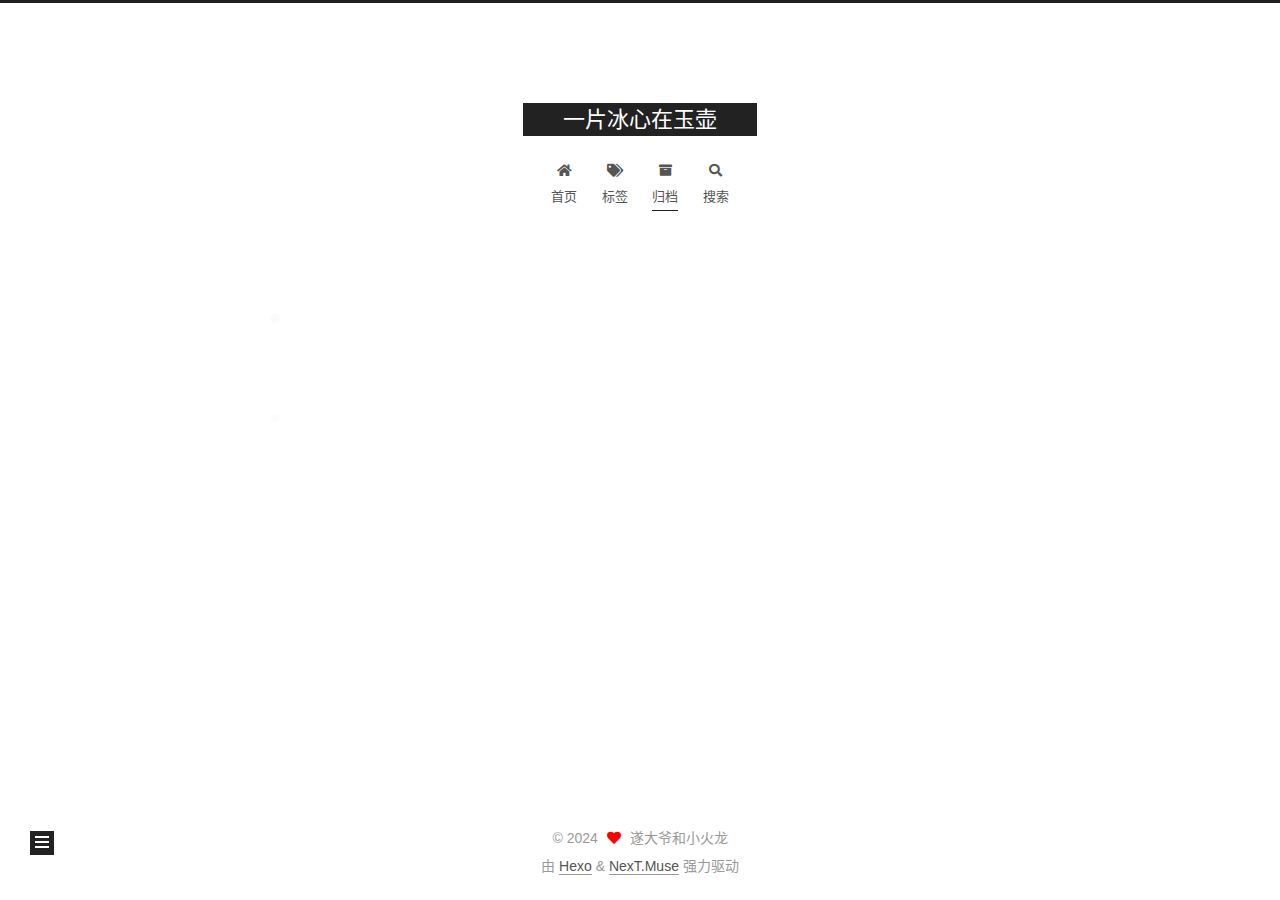
<file: archives/index.html>
<!DOCTYPE html>
<html lang="zh-CN">
<head>
  <meta charset="UTF-8">
<meta name="viewport" content="width=device-width, initial-scale=1, maximum-scale=2">
<meta name="theme-color" content="#222">
<meta name="generator" content="Hexo 7.1.1">
  <link rel="apple-touch-icon" sizes="180x180" href="/images/apple-touch-icon-next.png">
  <link rel="icon" type="image/png" sizes="32x32" href="/images/favicon-32x32-next.png">
  <link rel="icon" type="image/png" sizes="16x16" href="/images/favicon-16x16-next.png">
  <link rel="mask-icon" href="/images/logo.svg" color="#222">

<link rel="stylesheet" href="/css/main.css">


<link rel="stylesheet" href="/lib/font-awesome/css/all.min.css">

<script id="hexo-configurations">
    var NexT = window.NexT || {};
    var CONFIG = {"hostname":"example.com","root":"/","scheme":"Muse","version":"7.8.0","exturl":false,"sidebar":{"position":"left","display":"post","padding":18,"offset":12,"onmobile":false},"copycode":{"enable":false,"show_result":false,"style":null},"back2top":{"enable":true,"sidebar":false,"scrollpercent":false},"bookmark":{"enable":false,"color":"#222","save":"auto"},"fancybox":false,"mediumzoom":false,"lazyload":false,"pangu":false,"comments":{"style":"tabs","active":null,"storage":true,"lazyload":false,"nav":null},"algolia":{"hits":{"per_page":10},"labels":{"input_placeholder":"Search for Posts","hits_empty":"We didn't find any results for the search: ${query}","hits_stats":"${hits} results found in ${time} ms"}},"localsearch":{"enable":true,"trigger":"auto","top_n_per_article":1,"unescape":false,"preload":false},"motion":{"enable":true,"async":false,"transition":{"post_block":"fadeIn","post_header":"slideDownIn","post_body":"slideDownIn","coll_header":"slideLeftIn","sidebar":"slideUpIn"}},"path":"search.xml"};
  </script>

  <meta property="og:type" content="website">
<meta property="og:title" content="一片冰心在玉壶">
<meta property="og:url" content="http://example.com/archives/index.html">
<meta property="og:site_name" content="一片冰心在玉壶">
<meta property="og:locale" content="zh_CN">
<meta property="article:author" content="遂大爷和小火龙">
<meta name="twitter:card" content="summary">

<link rel="canonical" href="http://example.com/archives/">


<script id="page-configurations">
  // https://hexo.io/docs/variables.html
  CONFIG.page = {
    sidebar: "",
    isHome : false,
    isPost : false,
    lang   : 'zh-CN'
  };
</script>

  <title>归档 | 一片冰心在玉壶</title>
  






  <noscript>
  <style>
  .use-motion .brand,
  .use-motion .menu-item,
  .sidebar-inner,
  .use-motion .post-block,
  .use-motion .pagination,
  .use-motion .comments,
  .use-motion .post-header,
  .use-motion .post-body,
  .use-motion .collection-header { opacity: initial; }

  .use-motion .site-title,
  .use-motion .site-subtitle {
    opacity: initial;
    top: initial;
  }

  .use-motion .logo-line-before i { left: initial; }
  .use-motion .logo-line-after i { right: initial; }
  </style>
</noscript>

</head>

<body itemscope itemtype="http://schema.org/WebPage">
  <div class="container use-motion">
    <div class="headband"></div>

    <header class="header" itemscope itemtype="http://schema.org/WPHeader">
      <div class="header-inner"><div class="site-brand-container">
  <div class="site-nav-toggle">
    <div class="toggle" aria-label="切换导航栏">
      <span class="toggle-line toggle-line-first"></span>
      <span class="toggle-line toggle-line-middle"></span>
      <span class="toggle-line toggle-line-last"></span>
    </div>
  </div>

  <div class="site-meta">

    <a href="/" class="brand" rel="start">
      <span class="logo-line-before"><i></i></span>
      <h1 class="site-title">一片冰心在玉壶</h1>
      <span class="logo-line-after"><i></i></span>
    </a>
  </div>

  <div class="site-nav-right">
    <div class="toggle popup-trigger">
        <i class="fa fa-search fa-fw fa-lg"></i>
    </div>
  </div>
</div>




<nav class="site-nav">
  <ul id="menu" class="main-menu menu">
        <li class="menu-item menu-item-home">

    <a href="/" rel="section"><i class="fa fa-home fa-fw"></i>首页</a>

  </li>
        <li class="menu-item menu-item-tags">

    <a href="/tags/" rel="section"><i class="fa fa-tags fa-fw"></i>标签</a>

  </li>
        <li class="menu-item menu-item-archives">

    <a href="/archives/" rel="section"><i class="fa fa-archive fa-fw"></i>归档</a>

  </li>
      <li class="menu-item menu-item-search">
        <a role="button" class="popup-trigger"><i class="fa fa-search fa-fw"></i>搜索
        </a>
      </li>
  </ul>
</nav>



  <div class="search-pop-overlay">
    <div class="popup search-popup">
        <div class="search-header">
  <span class="search-icon">
    <i class="fa fa-search"></i>
  </span>
  <div class="search-input-container">
    <input autocomplete="off" autocapitalize="off"
           placeholder="搜索..." spellcheck="false"
           type="search" class="search-input">
  </div>
  <span class="popup-btn-close">
    <i class="fa fa-times-circle"></i>
  </span>
</div>
<div id="search-result">
  <div id="no-result">
    <i class="fa fa-spinner fa-pulse fa-5x fa-fw"></i>
  </div>
</div>

    </div>
  </div>

</div>
    </header>

    
  <div class="back-to-top">
    <i class="fa fa-arrow-up"></i>
    <span>0%</span>
  </div>


    <main class="main">
      <div class="main-inner">
        <div class="content-wrap">
          

          <div class="content archive">
            

  
  
  
  <div class="post-block">
    <div class="posts-collapse">
      <div class="collection-title">
        <span class="collection-header">嗯..! 目前共计 2 篇日志。 继续努力。</span>
      </div>

      
    <div class="collection-year">
      <span class="collection-header">2024</span>
    </div>

  <article itemscope itemtype="http://schema.org/Article">
    <header class="post-header">

      <div class="post-meta">
        <time itemprop="dateCreated"
              datetime="2024-03-20T03:21:27+08:00"
              content="2024-03-20">
          03-20
        </time>
      </div>

      <div class="post-title">
          <a class="post-title-link" href="/2024/03/20/2024-3-20/" itemprop="url">
            <span itemprop="name">第一篇博客</span>
          </a>
      </div>

    </header>
  </article>

  <article itemscope itemtype="http://schema.org/Article">
    <header class="post-header">

      <div class="post-meta">
        <time itemprop="dateCreated"
              datetime="2024-03-20T01:47:12+08:00"
              content="2024-03-20">
          03-20
        </time>
      </div>

      <div class="post-title">
          <a class="post-title-link" href="/2024/03/20/hello-world/" itemprop="url">
            <span itemprop="name">Hello World</span>
          </a>
      </div>

    </header>
  </article>


    </div>
  </div>
  
  
  

  



          </div>
          

<script>
  window.addEventListener('tabs:register', () => {
    let { activeClass } = CONFIG.comments;
    if (CONFIG.comments.storage) {
      activeClass = localStorage.getItem('comments_active') || activeClass;
    }
    if (activeClass) {
      let activeTab = document.querySelector(`a[href="#comment-${activeClass}"]`);
      if (activeTab) {
        activeTab.click();
      }
    }
  });
  if (CONFIG.comments.storage) {
    window.addEventListener('tabs:click', event => {
      if (!event.target.matches('.tabs-comment .tab-content .tab-pane')) return;
      let commentClass = event.target.classList[1];
      localStorage.setItem('comments_active', commentClass);
    });
  }
</script>

        </div>
          
  
  <div class="toggle sidebar-toggle">
    <span class="toggle-line toggle-line-first"></span>
    <span class="toggle-line toggle-line-middle"></span>
    <span class="toggle-line toggle-line-last"></span>
  </div>

  <aside class="sidebar">
    <div class="sidebar-inner">

      <ul class="sidebar-nav motion-element">
        <li class="sidebar-nav-toc">
          文章目录
        </li>
        <li class="sidebar-nav-overview">
          站点概览
        </li>
      </ul>

      <!--noindex-->
      <div class="post-toc-wrap sidebar-panel">
      </div>
      <!--/noindex-->

      <div class="site-overview-wrap sidebar-panel">
        <div class="site-author motion-element" itemprop="author" itemscope itemtype="http://schema.org/Person">
  <p class="site-author-name" itemprop="name">遂大爷和小火龙</p>
  <div class="site-description" itemprop="description"></div>
</div>
<div class="site-state-wrap motion-element">
  <nav class="site-state">
      <div class="site-state-item site-state-posts">
          <a href="/archives/">
        
          <span class="site-state-item-count">2</span>
          <span class="site-state-item-name">日志</span>
        </a>
      </div>
      <div class="site-state-item site-state-tags">
            <a href="/tags/">
          
        <span class="site-state-item-count">1</span>
        <span class="site-state-item-name">标签</span></a>
      </div>
  </nav>
</div>



      </div>

    </div>
  </aside>
  <div id="sidebar-dimmer"></div>


      </div>
    </main>

    <footer class="footer">
      <div class="footer-inner">
        

        

<div class="copyright">
  
  &copy; 
  <span itemprop="copyrightYear">2024</span>
  <span class="with-love">
    <i class="fa fa-heart"></i>
  </span>
  <span class="author" itemprop="copyrightHolder">遂大爷和小火龙</span>
</div>
  <div class="powered-by">由 <a href="https://hexo.io/" class="theme-link" rel="noopener" target="_blank">Hexo</a> & <a href="https://muse.theme-next.org/" class="theme-link" rel="noopener" target="_blank">NexT.Muse</a> 强力驱动
  </div>

        








      </div>
    </footer>
  </div>

  
  <script src="/lib/anime.min.js"></script>
  <script src="/lib/velocity/velocity.min.js"></script>
  <script src="/lib/velocity/velocity.ui.min.js"></script>

<script src="/js/utils.js"></script>

<script src="/js/motion.js"></script>


<script src="/js/schemes/muse.js"></script>


<script src="/js/next-boot.js"></script>




  




  
<script src="/js/local-search.js"></script>













  

  

</body>
</html>
</file>
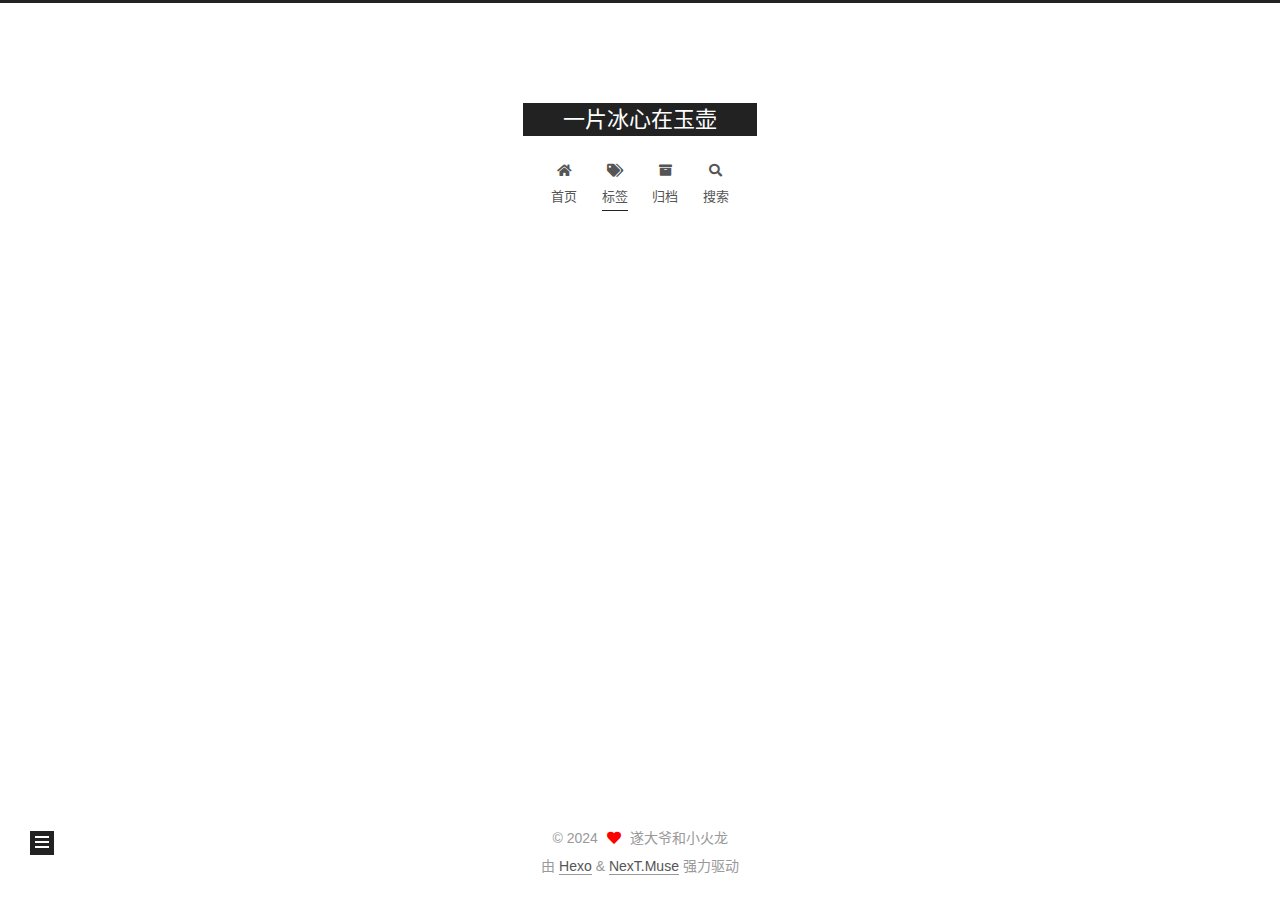
<file: tags/index.html>
<!DOCTYPE html>
<html lang="zh-CN">
<head>
  <meta charset="UTF-8">
<meta name="viewport" content="width=device-width, initial-scale=1, maximum-scale=2">
<meta name="theme-color" content="#222">
<meta name="generator" content="Hexo 7.1.1">
  <link rel="apple-touch-icon" sizes="180x180" href="/images/apple-touch-icon-next.png">
  <link rel="icon" type="image/png" sizes="32x32" href="/images/favicon-32x32-next.png">
  <link rel="icon" type="image/png" sizes="16x16" href="/images/favicon-16x16-next.png">
  <link rel="mask-icon" href="/images/logo.svg" color="#222">

<link rel="stylesheet" href="/css/main.css">


<link rel="stylesheet" href="/lib/font-awesome/css/all.min.css">

<script id="hexo-configurations">
    var NexT = window.NexT || {};
    var CONFIG = {"hostname":"example.com","root":"/","scheme":"Muse","version":"7.8.0","exturl":false,"sidebar":{"position":"left","display":"post","padding":18,"offset":12,"onmobile":false},"copycode":{"enable":false,"show_result":false,"style":null},"back2top":{"enable":true,"sidebar":false,"scrollpercent":false},"bookmark":{"enable":false,"color":"#222","save":"auto"},"fancybox":false,"mediumzoom":false,"lazyload":false,"pangu":false,"comments":{"style":"tabs","active":null,"storage":true,"lazyload":false,"nav":null},"algolia":{"hits":{"per_page":10},"labels":{"input_placeholder":"Search for Posts","hits_empty":"We didn't find any results for the search: ${query}","hits_stats":"${hits} results found in ${time} ms"}},"localsearch":{"enable":true,"trigger":"auto","top_n_per_article":1,"unescape":false,"preload":false},"motion":{"enable":true,"async":false,"transition":{"post_block":"fadeIn","post_header":"slideDownIn","post_body":"slideDownIn","coll_header":"slideLeftIn","sidebar":"slideUpIn"}},"path":"search.xml"};
  </script>

  <meta property="og:type" content="website">
<meta property="og:title" content="标签">
<meta property="og:url" content="http://example.com/tags/index.html">
<meta property="og:site_name" content="一片冰心在玉壶">
<meta property="og:locale" content="zh_CN">
<meta property="article:published_time" content="2024-03-19T20:07:19.000Z">
<meta property="article:modified_time" content="2024-03-19T20:09:08.577Z">
<meta property="article:author" content="遂大爷和小火龙">
<meta name="twitter:card" content="summary">

<link rel="canonical" href="http://example.com/tags/">


<script id="page-configurations">
  // https://hexo.io/docs/variables.html
  CONFIG.page = {
    sidebar: "",
    isHome : false,
    isPost : false,
    lang   : 'zh-CN'
  };
</script>

  <title>标签 | 一片冰心在玉壶
</title>
  






  <noscript>
  <style>
  .use-motion .brand,
  .use-motion .menu-item,
  .sidebar-inner,
  .use-motion .post-block,
  .use-motion .pagination,
  .use-motion .comments,
  .use-motion .post-header,
  .use-motion .post-body,
  .use-motion .collection-header { opacity: initial; }

  .use-motion .site-title,
  .use-motion .site-subtitle {
    opacity: initial;
    top: initial;
  }

  .use-motion .logo-line-before i { left: initial; }
  .use-motion .logo-line-after i { right: initial; }
  </style>
</noscript>

</head>

<body itemscope itemtype="http://schema.org/WebPage">
  <div class="container use-motion">
    <div class="headband"></div>

    <header class="header" itemscope itemtype="http://schema.org/WPHeader">
      <div class="header-inner"><div class="site-brand-container">
  <div class="site-nav-toggle">
    <div class="toggle" aria-label="切换导航栏">
      <span class="toggle-line toggle-line-first"></span>
      <span class="toggle-line toggle-line-middle"></span>
      <span class="toggle-line toggle-line-last"></span>
    </div>
  </div>

  <div class="site-meta">

    <a href="/" class="brand" rel="start">
      <span class="logo-line-before"><i></i></span>
      <h1 class="site-title">一片冰心在玉壶</h1>
      <span class="logo-line-after"><i></i></span>
    </a>
  </div>

  <div class="site-nav-right">
    <div class="toggle popup-trigger">
        <i class="fa fa-search fa-fw fa-lg"></i>
    </div>
  </div>
</div>




<nav class="site-nav">
  <ul id="menu" class="main-menu menu">
        <li class="menu-item menu-item-home">

    <a href="/" rel="section"><i class="fa fa-home fa-fw"></i>首页</a>

  </li>
        <li class="menu-item menu-item-tags">

    <a href="/tags/" rel="section"><i class="fa fa-tags fa-fw"></i>标签</a>

  </li>
        <li class="menu-item menu-item-archives">

    <a href="/archives/" rel="section"><i class="fa fa-archive fa-fw"></i>归档</a>

  </li>
      <li class="menu-item menu-item-search">
        <a role="button" class="popup-trigger"><i class="fa fa-search fa-fw"></i>搜索
        </a>
      </li>
  </ul>
</nav>



  <div class="search-pop-overlay">
    <div class="popup search-popup">
        <div class="search-header">
  <span class="search-icon">
    <i class="fa fa-search"></i>
  </span>
  <div class="search-input-container">
    <input autocomplete="off" autocapitalize="off"
           placeholder="搜索..." spellcheck="false"
           type="search" class="search-input">
  </div>
  <span class="popup-btn-close">
    <i class="fa fa-times-circle"></i>
  </span>
</div>
<div id="search-result">
  <div id="no-result">
    <i class="fa fa-spinner fa-pulse fa-5x fa-fw"></i>
  </div>
</div>

    </div>
  </div>

</div>
    </header>

    
  <div class="back-to-top">
    <i class="fa fa-arrow-up"></i>
    <span>0%</span>
  </div>


    <main class="main">
      <div class="main-inner">
        <div class="content-wrap">
          
  
  

          <div class="content page posts-expand">
            

    
    
    
    <div class="post-block" lang="zh-CN">
      <header class="post-header">

<h1 class="post-title" itemprop="name headline">标签
</h1>

<div class="post-meta">
  

</div>

</header>

      
      
      
      <div class="post-body">
          <div class="tag-cloud">
            <div class="tag-cloud-title">
              目前共计 1 个标签
            </div>
            <div class="tag-cloud-tags">
              <a href="/tags/%E6%B5%8B%E8%AF%95/" style="font-size: 12px; color: #ccc">测试</a>
            </div>
          </div>
        
      </div>
      
      
      
    </div>
    

    
    
    


          </div>
          

<script>
  window.addEventListener('tabs:register', () => {
    let { activeClass } = CONFIG.comments;
    if (CONFIG.comments.storage) {
      activeClass = localStorage.getItem('comments_active') || activeClass;
    }
    if (activeClass) {
      let activeTab = document.querySelector(`a[href="#comment-${activeClass}"]`);
      if (activeTab) {
        activeTab.click();
      }
    }
  });
  if (CONFIG.comments.storage) {
    window.addEventListener('tabs:click', event => {
      if (!event.target.matches('.tabs-comment .tab-content .tab-pane')) return;
      let commentClass = event.target.classList[1];
      localStorage.setItem('comments_active', commentClass);
    });
  }
</script>

        </div>
          
  
  <div class="toggle sidebar-toggle">
    <span class="toggle-line toggle-line-first"></span>
    <span class="toggle-line toggle-line-middle"></span>
    <span class="toggle-line toggle-line-last"></span>
  </div>

  <aside class="sidebar">
    <div class="sidebar-inner">

      <ul class="sidebar-nav motion-element">
        <li class="sidebar-nav-toc">
          文章目录
        </li>
        <li class="sidebar-nav-overview">
          站点概览
        </li>
      </ul>

      <!--noindex-->
      <div class="post-toc-wrap sidebar-panel">
      </div>
      <!--/noindex-->

      <div class="site-overview-wrap sidebar-panel">
        <div class="site-author motion-element" itemprop="author" itemscope itemtype="http://schema.org/Person">
  <p class="site-author-name" itemprop="name">遂大爷和小火龙</p>
  <div class="site-description" itemprop="description"></div>
</div>
<div class="site-state-wrap motion-element">
  <nav class="site-state">
      <div class="site-state-item site-state-posts">
          <a href="/archives/">
        
          <span class="site-state-item-count">2</span>
          <span class="site-state-item-name">日志</span>
        </a>
      </div>
      <div class="site-state-item site-state-tags">
            <a href="/tags/">
          
        <span class="site-state-item-count">1</span>
        <span class="site-state-item-name">标签</span></a>
      </div>
  </nav>
</div>



      </div>

    </div>
  </aside>
  <div id="sidebar-dimmer"></div>


      </div>
    </main>

    <footer class="footer">
      <div class="footer-inner">
        

        

<div class="copyright">
  
  &copy; 
  <span itemprop="copyrightYear">2024</span>
  <span class="with-love">
    <i class="fa fa-heart"></i>
  </span>
  <span class="author" itemprop="copyrightHolder">遂大爷和小火龙</span>
</div>
  <div class="powered-by">由 <a href="https://hexo.io/" class="theme-link" rel="noopener" target="_blank">Hexo</a> & <a href="https://muse.theme-next.org/" class="theme-link" rel="noopener" target="_blank">NexT.Muse</a> 强力驱动
  </div>

        








      </div>
    </footer>
  </div>

  
  <script src="/lib/anime.min.js"></script>
  <script src="/lib/velocity/velocity.min.js"></script>
  <script src="/lib/velocity/velocity.ui.min.js"></script>

<script src="/js/utils.js"></script>

<script src="/js/motion.js"></script>


<script src="/js/schemes/muse.js"></script>


<script src="/js/next-boot.js"></script>




  




  
<script src="/js/local-search.js"></script>













  

  

</body>
</html>
</file>
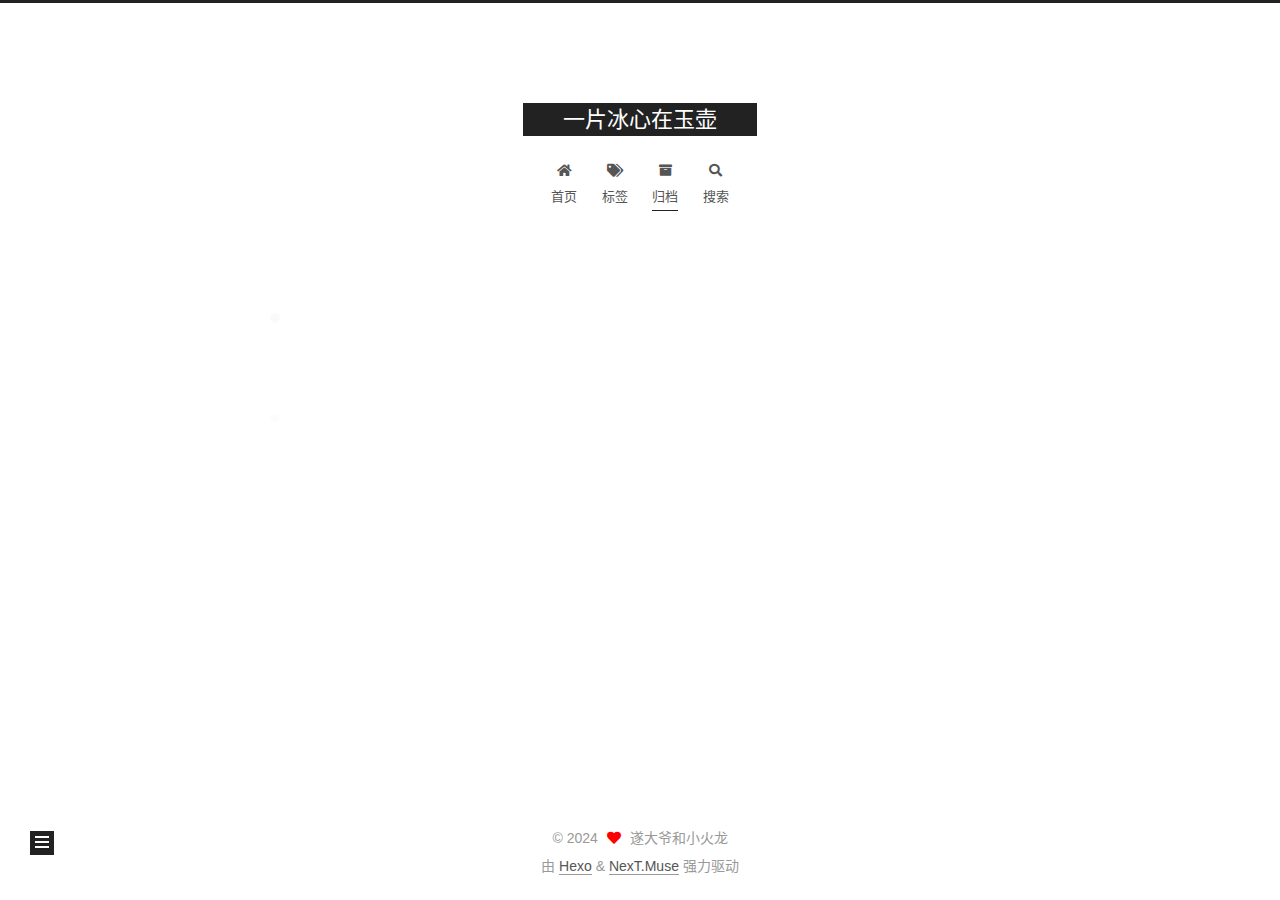
<file: archives/2024/index.html>
<!DOCTYPE html>
<html lang="zh-CN">
<head>
  <meta charset="UTF-8">
<meta name="viewport" content="width=device-width, initial-scale=1, maximum-scale=2">
<meta name="theme-color" content="#222">
<meta name="generator" content="Hexo 7.1.1">
  <link rel="apple-touch-icon" sizes="180x180" href="/images/apple-touch-icon-next.png">
  <link rel="icon" type="image/png" sizes="32x32" href="/images/favicon-32x32-next.png">
  <link rel="icon" type="image/png" sizes="16x16" href="/images/favicon-16x16-next.png">
  <link rel="mask-icon" href="/images/logo.svg" color="#222">

<link rel="stylesheet" href="/css/main.css">


<link rel="stylesheet" href="/lib/font-awesome/css/all.min.css">

<script id="hexo-configurations">
    var NexT = window.NexT || {};
    var CONFIG = {"hostname":"example.com","root":"/","scheme":"Muse","version":"7.8.0","exturl":false,"sidebar":{"position":"left","display":"post","padding":18,"offset":12,"onmobile":false},"copycode":{"enable":false,"show_result":false,"style":null},"back2top":{"enable":true,"sidebar":false,"scrollpercent":false},"bookmark":{"enable":false,"color":"#222","save":"auto"},"fancybox":false,"mediumzoom":false,"lazyload":false,"pangu":false,"comments":{"style":"tabs","active":null,"storage":true,"lazyload":false,"nav":null},"algolia":{"hits":{"per_page":10},"labels":{"input_placeholder":"Search for Posts","hits_empty":"We didn't find any results for the search: ${query}","hits_stats":"${hits} results found in ${time} ms"}},"localsearch":{"enable":true,"trigger":"auto","top_n_per_article":1,"unescape":false,"preload":false},"motion":{"enable":true,"async":false,"transition":{"post_block":"fadeIn","post_header":"slideDownIn","post_body":"slideDownIn","coll_header":"slideLeftIn","sidebar":"slideUpIn"}},"path":"search.xml"};
  </script>

  <meta property="og:type" content="website">
<meta property="og:title" content="一片冰心在玉壶">
<meta property="og:url" content="http://example.com/archives/2024/index.html">
<meta property="og:site_name" content="一片冰心在玉壶">
<meta property="og:locale" content="zh_CN">
<meta property="article:author" content="遂大爷和小火龙">
<meta name="twitter:card" content="summary">

<link rel="canonical" href="http://example.com/archives/2024/">


<script id="page-configurations">
  // https://hexo.io/docs/variables.html
  CONFIG.page = {
    sidebar: "",
    isHome : false,
    isPost : false,
    lang   : 'zh-CN'
  };
</script>

  <title>归档 | 一片冰心在玉壶</title>
  






  <noscript>
  <style>
  .use-motion .brand,
  .use-motion .menu-item,
  .sidebar-inner,
  .use-motion .post-block,
  .use-motion .pagination,
  .use-motion .comments,
  .use-motion .post-header,
  .use-motion .post-body,
  .use-motion .collection-header { opacity: initial; }

  .use-motion .site-title,
  .use-motion .site-subtitle {
    opacity: initial;
    top: initial;
  }

  .use-motion .logo-line-before i { left: initial; }
  .use-motion .logo-line-after i { right: initial; }
  </style>
</noscript>

</head>

<body itemscope itemtype="http://schema.org/WebPage">
  <div class="container use-motion">
    <div class="headband"></div>

    <header class="header" itemscope itemtype="http://schema.org/WPHeader">
      <div class="header-inner"><div class="site-brand-container">
  <div class="site-nav-toggle">
    <div class="toggle" aria-label="切换导航栏">
      <span class="toggle-line toggle-line-first"></span>
      <span class="toggle-line toggle-line-middle"></span>
      <span class="toggle-line toggle-line-last"></span>
    </div>
  </div>

  <div class="site-meta">

    <a href="/" class="brand" rel="start">
      <span class="logo-line-before"><i></i></span>
      <h1 class="site-title">一片冰心在玉壶</h1>
      <span class="logo-line-after"><i></i></span>
    </a>
  </div>

  <div class="site-nav-right">
    <div class="toggle popup-trigger">
        <i class="fa fa-search fa-fw fa-lg"></i>
    </div>
  </div>
</div>




<nav class="site-nav">
  <ul id="menu" class="main-menu menu">
        <li class="menu-item menu-item-home">

    <a href="/" rel="section"><i class="fa fa-home fa-fw"></i>首页</a>

  </li>
        <li class="menu-item menu-item-tags">

    <a href="/tags/" rel="section"><i class="fa fa-tags fa-fw"></i>标签</a>

  </li>
        <li class="menu-item menu-item-archives">

    <a href="/archives/" rel="section"><i class="fa fa-archive fa-fw"></i>归档</a>

  </li>
      <li class="menu-item menu-item-search">
        <a role="button" class="popup-trigger"><i class="fa fa-search fa-fw"></i>搜索
        </a>
      </li>
  </ul>
</nav>



  <div class="search-pop-overlay">
    <div class="popup search-popup">
        <div class="search-header">
  <span class="search-icon">
    <i class="fa fa-search"></i>
  </span>
  <div class="search-input-container">
    <input autocomplete="off" autocapitalize="off"
           placeholder="搜索..." spellcheck="false"
           type="search" class="search-input">
  </div>
  <span class="popup-btn-close">
    <i class="fa fa-times-circle"></i>
  </span>
</div>
<div id="search-result">
  <div id="no-result">
    <i class="fa fa-spinner fa-pulse fa-5x fa-fw"></i>
  </div>
</div>

    </div>
  </div>

</div>
    </header>

    
  <div class="back-to-top">
    <i class="fa fa-arrow-up"></i>
    <span>0%</span>
  </div>


    <main class="main">
      <div class="main-inner">
        <div class="content-wrap">
          

          <div class="content archive">
            

  
  
  
  <div class="post-block">
    <div class="posts-collapse">
      <div class="collection-title">
        <span class="collection-header">嗯..! 目前共计 2 篇日志。 继续努力。</span>
      </div>

      
    <div class="collection-year">
      <span class="collection-header">2024</span>
    </div>

  <article itemscope itemtype="http://schema.org/Article">
    <header class="post-header">

      <div class="post-meta">
        <time itemprop="dateCreated"
              datetime="2024-03-20T03:21:27+08:00"
              content="2024-03-20">
          03-20
        </time>
      </div>

      <div class="post-title">
          <a class="post-title-link" href="/2024/03/20/2024-3-20/" itemprop="url">
            <span itemprop="name">第一篇博客</span>
          </a>
      </div>

    </header>
  </article>

  <article itemscope itemtype="http://schema.org/Article">
    <header class="post-header">

      <div class="post-meta">
        <time itemprop="dateCreated"
              datetime="2024-03-20T01:47:12+08:00"
              content="2024-03-20">
          03-20
        </time>
      </div>

      <div class="post-title">
          <a class="post-title-link" href="/2024/03/20/hello-world/" itemprop="url">
            <span itemprop="name">Hello World</span>
          </a>
      </div>

    </header>
  </article>


    </div>
  </div>
  
  
  

  



          </div>
          

<script>
  window.addEventListener('tabs:register', () => {
    let { activeClass } = CONFIG.comments;
    if (CONFIG.comments.storage) {
      activeClass = localStorage.getItem('comments_active') || activeClass;
    }
    if (activeClass) {
      let activeTab = document.querySelector(`a[href="#comment-${activeClass}"]`);
      if (activeTab) {
        activeTab.click();
      }
    }
  });
  if (CONFIG.comments.storage) {
    window.addEventListener('tabs:click', event => {
      if (!event.target.matches('.tabs-comment .tab-content .tab-pane')) return;
      let commentClass = event.target.classList[1];
      localStorage.setItem('comments_active', commentClass);
    });
  }
</script>

        </div>
          
  
  <div class="toggle sidebar-toggle">
    <span class="toggle-line toggle-line-first"></span>
    <span class="toggle-line toggle-line-middle"></span>
    <span class="toggle-line toggle-line-last"></span>
  </div>

  <aside class="sidebar">
    <div class="sidebar-inner">

      <ul class="sidebar-nav motion-element">
        <li class="sidebar-nav-toc">
          文章目录
        </li>
        <li class="sidebar-nav-overview">
          站点概览
        </li>
      </ul>

      <!--noindex-->
      <div class="post-toc-wrap sidebar-panel">
      </div>
      <!--/noindex-->

      <div class="site-overview-wrap sidebar-panel">
        <div class="site-author motion-element" itemprop="author" itemscope itemtype="http://schema.org/Person">
  <p class="site-author-name" itemprop="name">遂大爷和小火龙</p>
  <div class="site-description" itemprop="description"></div>
</div>
<div class="site-state-wrap motion-element">
  <nav class="site-state">
      <div class="site-state-item site-state-posts">
          <a href="/archives/">
        
          <span class="site-state-item-count">2</span>
          <span class="site-state-item-name">日志</span>
        </a>
      </div>
      <div class="site-state-item site-state-tags">
            <a href="/tags/">
          
        <span class="site-state-item-count">1</span>
        <span class="site-state-item-name">标签</span></a>
      </div>
  </nav>
</div>



      </div>

    </div>
  </aside>
  <div id="sidebar-dimmer"></div>


      </div>
    </main>

    <footer class="footer">
      <div class="footer-inner">
        

        

<div class="copyright">
  
  &copy; 
  <span itemprop="copyrightYear">2024</span>
  <span class="with-love">
    <i class="fa fa-heart"></i>
  </span>
  <span class="author" itemprop="copyrightHolder">遂大爷和小火龙</span>
</div>
  <div class="powered-by">由 <a href="https://hexo.io/" class="theme-link" rel="noopener" target="_blank">Hexo</a> & <a href="https://muse.theme-next.org/" class="theme-link" rel="noopener" target="_blank">NexT.Muse</a> 强力驱动
  </div>

        








      </div>
    </footer>
  </div>

  
  <script src="/lib/anime.min.js"></script>
  <script src="/lib/velocity/velocity.min.js"></script>
  <script src="/lib/velocity/velocity.ui.min.js"></script>

<script src="/js/utils.js"></script>

<script src="/js/motion.js"></script>


<script src="/js/schemes/muse.js"></script>


<script src="/js/next-boot.js"></script>




  




  
<script src="/js/local-search.js"></script>













  

  

</body>
</html>
</file>
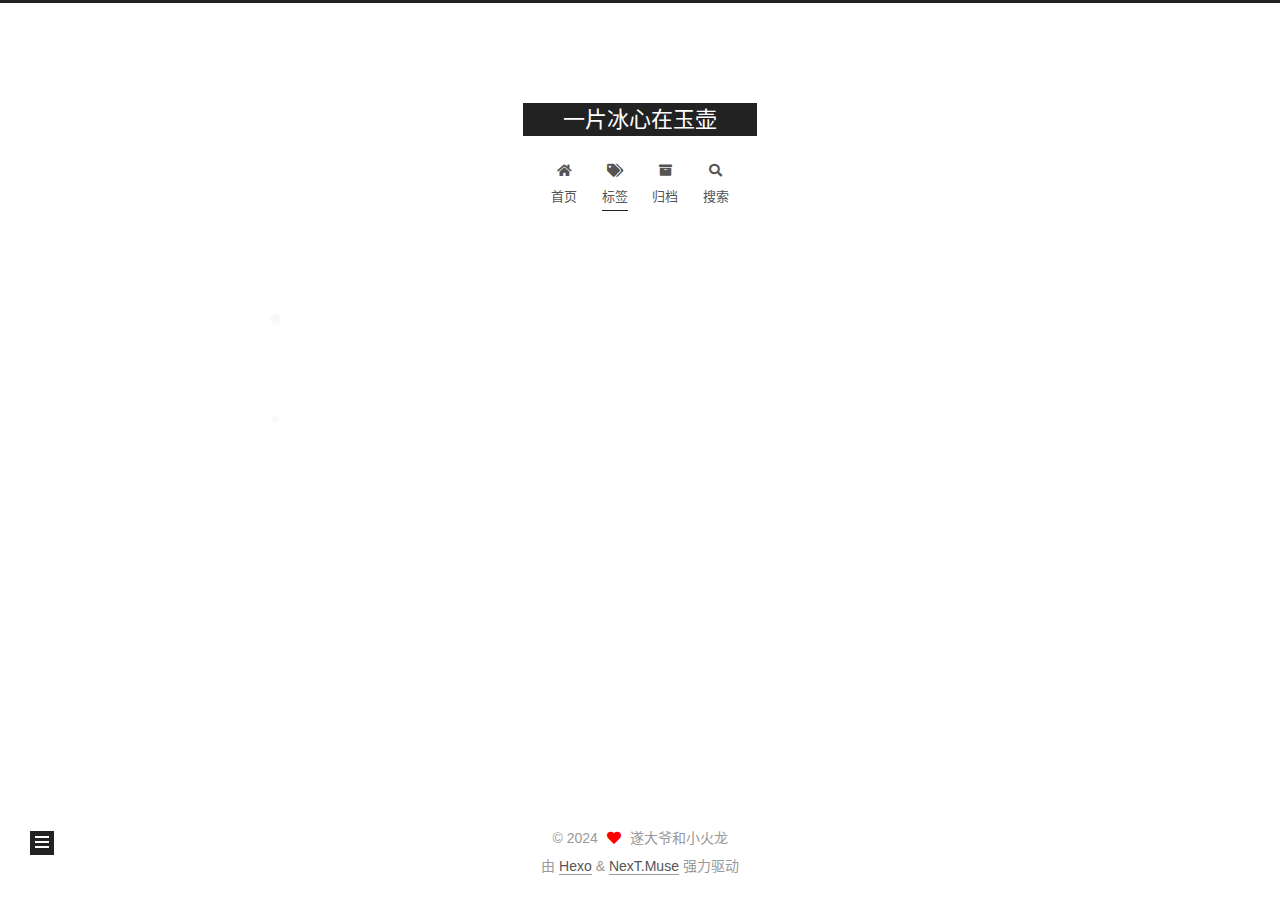
<file: tags/测试/index.html>
<!DOCTYPE html>
<html lang="zh-CN">
<head>
  <meta charset="UTF-8">
<meta name="viewport" content="width=device-width, initial-scale=1, maximum-scale=2">
<meta name="theme-color" content="#222">
<meta name="generator" content="Hexo 7.1.1">
  <link rel="apple-touch-icon" sizes="180x180" href="/images/apple-touch-icon-next.png">
  <link rel="icon" type="image/png" sizes="32x32" href="/images/favicon-32x32-next.png">
  <link rel="icon" type="image/png" sizes="16x16" href="/images/favicon-16x16-next.png">
  <link rel="mask-icon" href="/images/logo.svg" color="#222">

<link rel="stylesheet" href="/css/main.css">


<link rel="stylesheet" href="/lib/font-awesome/css/all.min.css">

<script id="hexo-configurations">
    var NexT = window.NexT || {};
    var CONFIG = {"hostname":"example.com","root":"/","scheme":"Muse","version":"7.8.0","exturl":false,"sidebar":{"position":"left","display":"post","padding":18,"offset":12,"onmobile":false},"copycode":{"enable":false,"show_result":false,"style":null},"back2top":{"enable":true,"sidebar":false,"scrollpercent":false},"bookmark":{"enable":false,"color":"#222","save":"auto"},"fancybox":false,"mediumzoom":false,"lazyload":false,"pangu":false,"comments":{"style":"tabs","active":null,"storage":true,"lazyload":false,"nav":null},"algolia":{"hits":{"per_page":10},"labels":{"input_placeholder":"Search for Posts","hits_empty":"We didn't find any results for the search: ${query}","hits_stats":"${hits} results found in ${time} ms"}},"localsearch":{"enable":true,"trigger":"auto","top_n_per_article":1,"unescape":false,"preload":false},"motion":{"enable":true,"async":false,"transition":{"post_block":"fadeIn","post_header":"slideDownIn","post_body":"slideDownIn","coll_header":"slideLeftIn","sidebar":"slideUpIn"}},"path":"search.xml"};
  </script>

  <meta property="og:type" content="website">
<meta property="og:title" content="一片冰心在玉壶">
<meta property="og:url" content="http://example.com/tags/%E6%B5%8B%E8%AF%95/index.html">
<meta property="og:site_name" content="一片冰心在玉壶">
<meta property="og:locale" content="zh_CN">
<meta property="article:author" content="遂大爷和小火龙">
<meta name="twitter:card" content="summary">

<link rel="canonical" href="http://example.com/tags/%E6%B5%8B%E8%AF%95/">


<script id="page-configurations">
  // https://hexo.io/docs/variables.html
  CONFIG.page = {
    sidebar: "",
    isHome : false,
    isPost : false,
    lang   : 'zh-CN'
  };
</script>

  <title>标签: 测试 | 一片冰心在玉壶</title>
  






  <noscript>
  <style>
  .use-motion .brand,
  .use-motion .menu-item,
  .sidebar-inner,
  .use-motion .post-block,
  .use-motion .pagination,
  .use-motion .comments,
  .use-motion .post-header,
  .use-motion .post-body,
  .use-motion .collection-header { opacity: initial; }

  .use-motion .site-title,
  .use-motion .site-subtitle {
    opacity: initial;
    top: initial;
  }

  .use-motion .logo-line-before i { left: initial; }
  .use-motion .logo-line-after i { right: initial; }
  </style>
</noscript>

</head>

<body itemscope itemtype="http://schema.org/WebPage">
  <div class="container use-motion">
    <div class="headband"></div>

    <header class="header" itemscope itemtype="http://schema.org/WPHeader">
      <div class="header-inner"><div class="site-brand-container">
  <div class="site-nav-toggle">
    <div class="toggle" aria-label="切换导航栏">
      <span class="toggle-line toggle-line-first"></span>
      <span class="toggle-line toggle-line-middle"></span>
      <span class="toggle-line toggle-line-last"></span>
    </div>
  </div>

  <div class="site-meta">

    <a href="/" class="brand" rel="start">
      <span class="logo-line-before"><i></i></span>
      <h1 class="site-title">一片冰心在玉壶</h1>
      <span class="logo-line-after"><i></i></span>
    </a>
  </div>

  <div class="site-nav-right">
    <div class="toggle popup-trigger">
        <i class="fa fa-search fa-fw fa-lg"></i>
    </div>
  </div>
</div>




<nav class="site-nav">
  <ul id="menu" class="main-menu menu">
        <li class="menu-item menu-item-home">

    <a href="/" rel="section"><i class="fa fa-home fa-fw"></i>首页</a>

  </li>
        <li class="menu-item menu-item-tags">

    <a href="/tags/" rel="section"><i class="fa fa-tags fa-fw"></i>标签</a>

  </li>
        <li class="menu-item menu-item-archives">

    <a href="/archives/" rel="section"><i class="fa fa-archive fa-fw"></i>归档</a>

  </li>
      <li class="menu-item menu-item-search">
        <a role="button" class="popup-trigger"><i class="fa fa-search fa-fw"></i>搜索
        </a>
      </li>
  </ul>
</nav>



  <div class="search-pop-overlay">
    <div class="popup search-popup">
        <div class="search-header">
  <span class="search-icon">
    <i class="fa fa-search"></i>
  </span>
  <div class="search-input-container">
    <input autocomplete="off" autocapitalize="off"
           placeholder="搜索..." spellcheck="false"
           type="search" class="search-input">
  </div>
  <span class="popup-btn-close">
    <i class="fa fa-times-circle"></i>
  </span>
</div>
<div id="search-result">
  <div id="no-result">
    <i class="fa fa-spinner fa-pulse fa-5x fa-fw"></i>
  </div>
</div>

    </div>
  </div>

</div>
    </header>

    
  <div class="back-to-top">
    <i class="fa fa-arrow-up"></i>
    <span>0%</span>
  </div>


    <main class="main">
      <div class="main-inner">
        <div class="content-wrap">
          

          <div class="content tag">
            

  
  
  
  <div class="post-block">
    <div class="posts-collapse">
      <div class="collection-title">
        <h2 class="collection-header">测试
          <small>标签</small>
        </h2>
      </div>

      
    <div class="collection-year">
      <span class="collection-header">2024</span>
    </div>

  <article itemscope itemtype="http://schema.org/Article">
    <header class="post-header">

      <div class="post-meta">
        <time itemprop="dateCreated"
              datetime="2024-03-20T03:21:27+08:00"
              content="2024-03-20">
          03-20
        </time>
      </div>

      <div class="post-title">
          <a class="post-title-link" href="/2024/03/20/2024-3-20/" itemprop="url">
            <span itemprop="name">第一篇博客</span>
          </a>
      </div>

    </header>
  </article>

    </div>
  </div>
  
  
  

  



          </div>
          

<script>
  window.addEventListener('tabs:register', () => {
    let { activeClass } = CONFIG.comments;
    if (CONFIG.comments.storage) {
      activeClass = localStorage.getItem('comments_active') || activeClass;
    }
    if (activeClass) {
      let activeTab = document.querySelector(`a[href="#comment-${activeClass}"]`);
      if (activeTab) {
        activeTab.click();
      }
    }
  });
  if (CONFIG.comments.storage) {
    window.addEventListener('tabs:click', event => {
      if (!event.target.matches('.tabs-comment .tab-content .tab-pane')) return;
      let commentClass = event.target.classList[1];
      localStorage.setItem('comments_active', commentClass);
    });
  }
</script>

        </div>
          
  
  <div class="toggle sidebar-toggle">
    <span class="toggle-line toggle-line-first"></span>
    <span class="toggle-line toggle-line-middle"></span>
    <span class="toggle-line toggle-line-last"></span>
  </div>

  <aside class="sidebar">
    <div class="sidebar-inner">

      <ul class="sidebar-nav motion-element">
        <li class="sidebar-nav-toc">
          文章目录
        </li>
        <li class="sidebar-nav-overview">
          站点概览
        </li>
      </ul>

      <!--noindex-->
      <div class="post-toc-wrap sidebar-panel">
      </div>
      <!--/noindex-->

      <div class="site-overview-wrap sidebar-panel">
        <div class="site-author motion-element" itemprop="author" itemscope itemtype="http://schema.org/Person">
  <p class="site-author-name" itemprop="name">遂大爷和小火龙</p>
  <div class="site-description" itemprop="description"></div>
</div>
<div class="site-state-wrap motion-element">
  <nav class="site-state">
      <div class="site-state-item site-state-posts">
          <a href="/archives/">
        
          <span class="site-state-item-count">2</span>
          <span class="site-state-item-name">日志</span>
        </a>
      </div>
      <div class="site-state-item site-state-tags">
            <a href="/tags/">
          
        <span class="site-state-item-count">1</span>
        <span class="site-state-item-name">标签</span></a>
      </div>
  </nav>
</div>



      </div>

    </div>
  </aside>
  <div id="sidebar-dimmer"></div>


      </div>
    </main>

    <footer class="footer">
      <div class="footer-inner">
        

        

<div class="copyright">
  
  &copy; 
  <span itemprop="copyrightYear">2024</span>
  <span class="with-love">
    <i class="fa fa-heart"></i>
  </span>
  <span class="author" itemprop="copyrightHolder">遂大爷和小火龙</span>
</div>
  <div class="powered-by">由 <a href="https://hexo.io/" class="theme-link" rel="noopener" target="_blank">Hexo</a> & <a href="https://muse.theme-next.org/" class="theme-link" rel="noopener" target="_blank">NexT.Muse</a> 强力驱动
  </div>

        








      </div>
    </footer>
  </div>

  
  <script src="/lib/anime.min.js"></script>
  <script src="/lib/velocity/velocity.min.js"></script>
  <script src="/lib/velocity/velocity.ui.min.js"></script>

<script src="/js/utils.js"></script>

<script src="/js/motion.js"></script>


<script src="/js/schemes/muse.js"></script>


<script src="/js/next-boot.js"></script>




  




  
<script src="/js/local-search.js"></script>













  

  

</body>
</html>
</file>
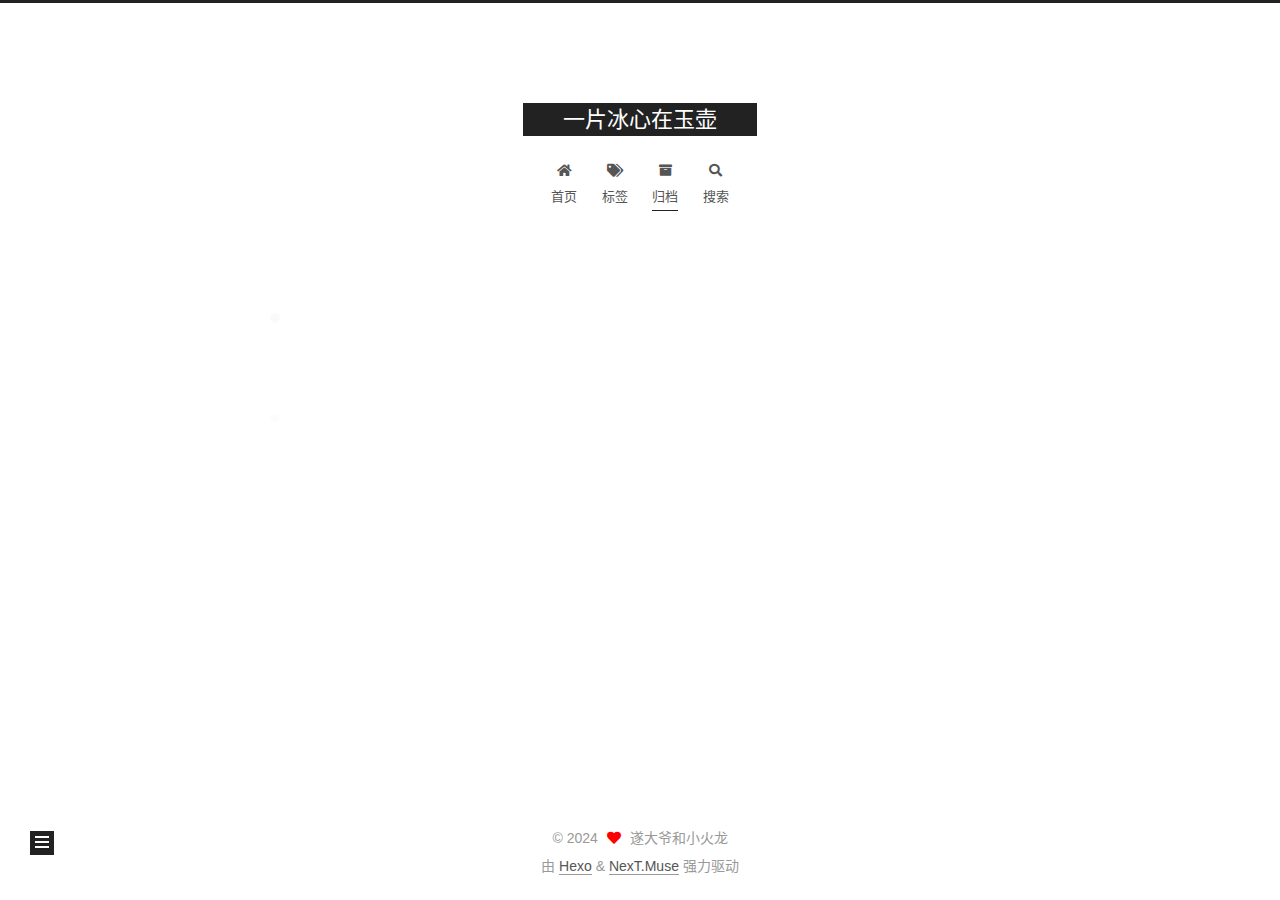
<file: archives/2024/03/index.html>
<!DOCTYPE html>
<html lang="zh-CN">
<head>
  <meta charset="UTF-8">
<meta name="viewport" content="width=device-width, initial-scale=1, maximum-scale=2">
<meta name="theme-color" content="#222">
<meta name="generator" content="Hexo 7.1.1">
  <link rel="apple-touch-icon" sizes="180x180" href="/images/apple-touch-icon-next.png">
  <link rel="icon" type="image/png" sizes="32x32" href="/images/favicon-32x32-next.png">
  <link rel="icon" type="image/png" sizes="16x16" href="/images/favicon-16x16-next.png">
  <link rel="mask-icon" href="/images/logo.svg" color="#222">

<link rel="stylesheet" href="/css/main.css">


<link rel="stylesheet" href="/lib/font-awesome/css/all.min.css">

<script id="hexo-configurations">
    var NexT = window.NexT || {};
    var CONFIG = {"hostname":"example.com","root":"/","scheme":"Muse","version":"7.8.0","exturl":false,"sidebar":{"position":"left","display":"post","padding":18,"offset":12,"onmobile":false},"copycode":{"enable":false,"show_result":false,"style":null},"back2top":{"enable":true,"sidebar":false,"scrollpercent":false},"bookmark":{"enable":false,"color":"#222","save":"auto"},"fancybox":false,"mediumzoom":false,"lazyload":false,"pangu":false,"comments":{"style":"tabs","active":null,"storage":true,"lazyload":false,"nav":null},"algolia":{"hits":{"per_page":10},"labels":{"input_placeholder":"Search for Posts","hits_empty":"We didn't find any results for the search: ${query}","hits_stats":"${hits} results found in ${time} ms"}},"localsearch":{"enable":true,"trigger":"auto","top_n_per_article":1,"unescape":false,"preload":false},"motion":{"enable":true,"async":false,"transition":{"post_block":"fadeIn","post_header":"slideDownIn","post_body":"slideDownIn","coll_header":"slideLeftIn","sidebar":"slideUpIn"}},"path":"search.xml"};
  </script>

  <meta property="og:type" content="website">
<meta property="og:title" content="一片冰心在玉壶">
<meta property="og:url" content="http://example.com/archives/2024/03/index.html">
<meta property="og:site_name" content="一片冰心在玉壶">
<meta property="og:locale" content="zh_CN">
<meta property="article:author" content="遂大爷和小火龙">
<meta name="twitter:card" content="summary">

<link rel="canonical" href="http://example.com/archives/2024/03/">


<script id="page-configurations">
  // https://hexo.io/docs/variables.html
  CONFIG.page = {
    sidebar: "",
    isHome : false,
    isPost : false,
    lang   : 'zh-CN'
  };
</script>

  <title>归档 | 一片冰心在玉壶</title>
  






  <noscript>
  <style>
  .use-motion .brand,
  .use-motion .menu-item,
  .sidebar-inner,
  .use-motion .post-block,
  .use-motion .pagination,
  .use-motion .comments,
  .use-motion .post-header,
  .use-motion .post-body,
  .use-motion .collection-header { opacity: initial; }

  .use-motion .site-title,
  .use-motion .site-subtitle {
    opacity: initial;
    top: initial;
  }

  .use-motion .logo-line-before i { left: initial; }
  .use-motion .logo-line-after i { right: initial; }
  </style>
</noscript>

</head>

<body itemscope itemtype="http://schema.org/WebPage">
  <div class="container use-motion">
    <div class="headband"></div>

    <header class="header" itemscope itemtype="http://schema.org/WPHeader">
      <div class="header-inner"><div class="site-brand-container">
  <div class="site-nav-toggle">
    <div class="toggle" aria-label="切换导航栏">
      <span class="toggle-line toggle-line-first"></span>
      <span class="toggle-line toggle-line-middle"></span>
      <span class="toggle-line toggle-line-last"></span>
    </div>
  </div>

  <div class="site-meta">

    <a href="/" class="brand" rel="start">
      <span class="logo-line-before"><i></i></span>
      <h1 class="site-title">一片冰心在玉壶</h1>
      <span class="logo-line-after"><i></i></span>
    </a>
  </div>

  <div class="site-nav-right">
    <div class="toggle popup-trigger">
        <i class="fa fa-search fa-fw fa-lg"></i>
    </div>
  </div>
</div>




<nav class="site-nav">
  <ul id="menu" class="main-menu menu">
        <li class="menu-item menu-item-home">

    <a href="/" rel="section"><i class="fa fa-home fa-fw"></i>首页</a>

  </li>
        <li class="menu-item menu-item-tags">

    <a href="/tags/" rel="section"><i class="fa fa-tags fa-fw"></i>标签</a>

  </li>
        <li class="menu-item menu-item-archives">

    <a href="/archives/" rel="section"><i class="fa fa-archive fa-fw"></i>归档</a>

  </li>
      <li class="menu-item menu-item-search">
        <a role="button" class="popup-trigger"><i class="fa fa-search fa-fw"></i>搜索
        </a>
      </li>
  </ul>
</nav>



  <div class="search-pop-overlay">
    <div class="popup search-popup">
        <div class="search-header">
  <span class="search-icon">
    <i class="fa fa-search"></i>
  </span>
  <div class="search-input-container">
    <input autocomplete="off" autocapitalize="off"
           placeholder="搜索..." spellcheck="false"
           type="search" class="search-input">
  </div>
  <span class="popup-btn-close">
    <i class="fa fa-times-circle"></i>
  </span>
</div>
<div id="search-result">
  <div id="no-result">
    <i class="fa fa-spinner fa-pulse fa-5x fa-fw"></i>
  </div>
</div>

    </div>
  </div>

</div>
    </header>

    
  <div class="back-to-top">
    <i class="fa fa-arrow-up"></i>
    <span>0%</span>
  </div>


    <main class="main">
      <div class="main-inner">
        <div class="content-wrap">
          

          <div class="content archive">
            

  
  
  
  <div class="post-block">
    <div class="posts-collapse">
      <div class="collection-title">
        <span class="collection-header">嗯..! 目前共计 2 篇日志。 继续努力。</span>
      </div>

      
    <div class="collection-year">
      <span class="collection-header">2024</span>
    </div>

  <article itemscope itemtype="http://schema.org/Article">
    <header class="post-header">

      <div class="post-meta">
        <time itemprop="dateCreated"
              datetime="2024-03-20T03:21:27+08:00"
              content="2024-03-20">
          03-20
        </time>
      </div>

      <div class="post-title">
          <a class="post-title-link" href="/2024/03/20/2024-3-20/" itemprop="url">
            <span itemprop="name">第一篇博客</span>
          </a>
      </div>

    </header>
  </article>

  <article itemscope itemtype="http://schema.org/Article">
    <header class="post-header">

      <div class="post-meta">
        <time itemprop="dateCreated"
              datetime="2024-03-20T01:47:12+08:00"
              content="2024-03-20">
          03-20
        </time>
      </div>

      <div class="post-title">
          <a class="post-title-link" href="/2024/03/20/hello-world/" itemprop="url">
            <span itemprop="name">Hello World</span>
          </a>
      </div>

    </header>
  </article>


    </div>
  </div>
  
  
  

  



          </div>
          

<script>
  window.addEventListener('tabs:register', () => {
    let { activeClass } = CONFIG.comments;
    if (CONFIG.comments.storage) {
      activeClass = localStorage.getItem('comments_active') || activeClass;
    }
    if (activeClass) {
      let activeTab = document.querySelector(`a[href="#comment-${activeClass}"]`);
      if (activeTab) {
        activeTab.click();
      }
    }
  });
  if (CONFIG.comments.storage) {
    window.addEventListener('tabs:click', event => {
      if (!event.target.matches('.tabs-comment .tab-content .tab-pane')) return;
      let commentClass = event.target.classList[1];
      localStorage.setItem('comments_active', commentClass);
    });
  }
</script>

        </div>
          
  
  <div class="toggle sidebar-toggle">
    <span class="toggle-line toggle-line-first"></span>
    <span class="toggle-line toggle-line-middle"></span>
    <span class="toggle-line toggle-line-last"></span>
  </div>

  <aside class="sidebar">
    <div class="sidebar-inner">

      <ul class="sidebar-nav motion-element">
        <li class="sidebar-nav-toc">
          文章目录
        </li>
        <li class="sidebar-nav-overview">
          站点概览
        </li>
      </ul>

      <!--noindex-->
      <div class="post-toc-wrap sidebar-panel">
      </div>
      <!--/noindex-->

      <div class="site-overview-wrap sidebar-panel">
        <div class="site-author motion-element" itemprop="author" itemscope itemtype="http://schema.org/Person">
  <p class="site-author-name" itemprop="name">遂大爷和小火龙</p>
  <div class="site-description" itemprop="description"></div>
</div>
<div class="site-state-wrap motion-element">
  <nav class="site-state">
      <div class="site-state-item site-state-posts">
          <a href="/archives/">
        
          <span class="site-state-item-count">2</span>
          <span class="site-state-item-name">日志</span>
        </a>
      </div>
      <div class="site-state-item site-state-tags">
            <a href="/tags/">
          
        <span class="site-state-item-count">1</span>
        <span class="site-state-item-name">标签</span></a>
      </div>
  </nav>
</div>



      </div>

    </div>
  </aside>
  <div id="sidebar-dimmer"></div>


      </div>
    </main>

    <footer class="footer">
      <div class="footer-inner">
        

        

<div class="copyright">
  
  &copy; 
  <span itemprop="copyrightYear">2024</span>
  <span class="with-love">
    <i class="fa fa-heart"></i>
  </span>
  <span class="author" itemprop="copyrightHolder">遂大爷和小火龙</span>
</div>
  <div class="powered-by">由 <a href="https://hexo.io/" class="theme-link" rel="noopener" target="_blank">Hexo</a> & <a href="https://muse.theme-next.org/" class="theme-link" rel="noopener" target="_blank">NexT.Muse</a> 强力驱动
  </div>

        








      </div>
    </footer>
  </div>

  
  <script src="/lib/anime.min.js"></script>
  <script src="/lib/velocity/velocity.min.js"></script>
  <script src="/lib/velocity/velocity.ui.min.js"></script>

<script src="/js/utils.js"></script>

<script src="/js/motion.js"></script>


<script src="/js/schemes/muse.js"></script>


<script src="/js/next-boot.js"></script>




  




  
<script src="/js/local-search.js"></script>













  

  

</body>
</html>
</file>
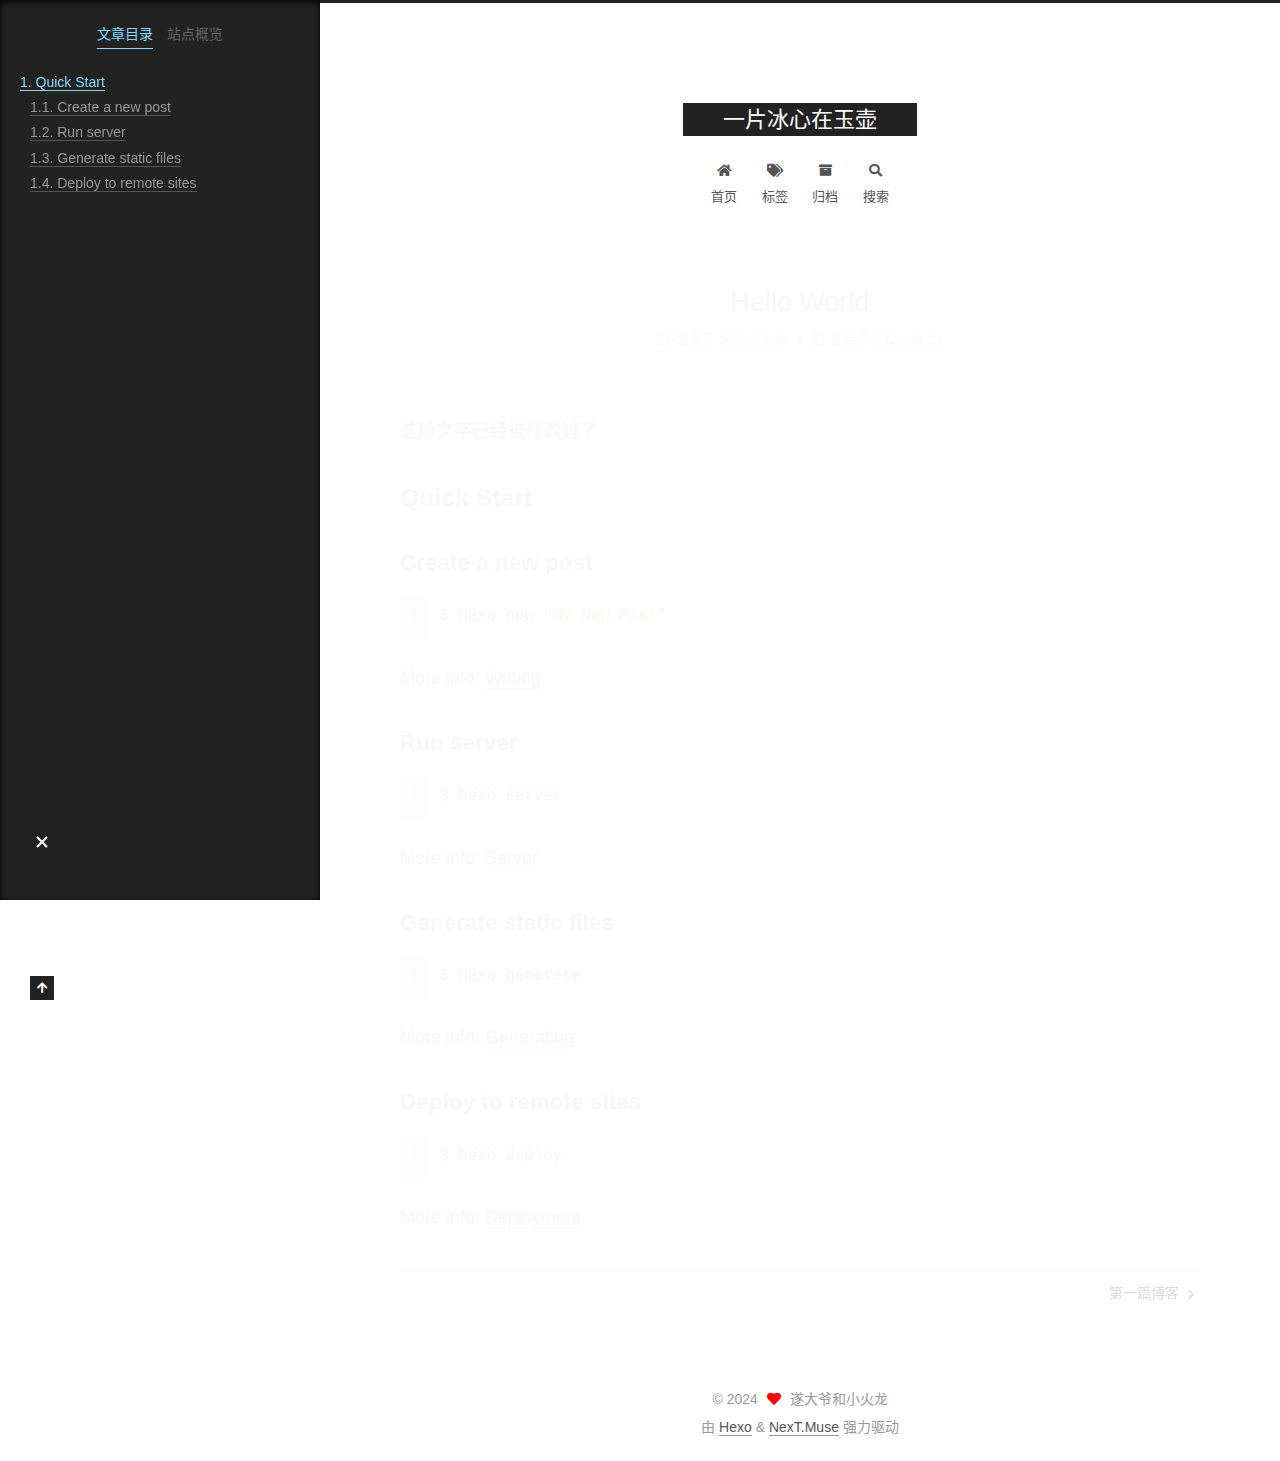
<file: 2024/03/20/hello-world/index.html>
<!DOCTYPE html>
<html lang="zh-CN">
<head>
  <meta charset="UTF-8">
<meta name="viewport" content="width=device-width, initial-scale=1, maximum-scale=2">
<meta name="theme-color" content="#222">
<meta name="generator" content="Hexo 7.1.1">
  <link rel="apple-touch-icon" sizes="180x180" href="/images/apple-touch-icon-next.png">
  <link rel="icon" type="image/png" sizes="32x32" href="/images/favicon-32x32-next.png">
  <link rel="icon" type="image/png" sizes="16x16" href="/images/favicon-16x16-next.png">
  <link rel="mask-icon" href="/images/logo.svg" color="#222">

<link rel="stylesheet" href="/css/main.css">


<link rel="stylesheet" href="/lib/font-awesome/css/all.min.css">

<script id="hexo-configurations">
    var NexT = window.NexT || {};
    var CONFIG = {"hostname":"example.com","root":"/","scheme":"Muse","version":"7.8.0","exturl":false,"sidebar":{"position":"left","display":"post","padding":18,"offset":12,"onmobile":false},"copycode":{"enable":false,"show_result":false,"style":null},"back2top":{"enable":true,"sidebar":false,"scrollpercent":false},"bookmark":{"enable":false,"color":"#222","save":"auto"},"fancybox":false,"mediumzoom":false,"lazyload":false,"pangu":false,"comments":{"style":"tabs","active":null,"storage":true,"lazyload":false,"nav":null},"algolia":{"hits":{"per_page":10},"labels":{"input_placeholder":"Search for Posts","hits_empty":"We didn't find any results for the search: ${query}","hits_stats":"${hits} results found in ${time} ms"}},"localsearch":{"enable":true,"trigger":"auto","top_n_per_article":1,"unescape":false,"preload":false},"motion":{"enable":true,"async":false,"transition":{"post_block":"fadeIn","post_header":"slideDownIn","post_body":"slideDownIn","coll_header":"slideLeftIn","sidebar":"slideUpIn"}},"path":"search.xml"};
  </script>

  <meta name="description" content="这段文字已经被修改过了 Quick StartCreate a new post1$ hexo new &quot;My New Post&quot;  More info: Writing Run server1$ hexo server  More info: Server Generate static files1$ hexo generate  More info: Generating">
<meta property="og:type" content="article">
<meta property="og:title" content="Hello World">
<meta property="og:url" content="http://example.com/2024/03/20/hello-world/index.html">
<meta property="og:site_name" content="一片冰心在玉壶">
<meta property="og:description" content="这段文字已经被修改过了 Quick StartCreate a new post1$ hexo new &quot;My New Post&quot;  More info: Writing Run server1$ hexo server  More info: Server Generate static files1$ hexo generate  More info: Generating">
<meta property="og:locale" content="zh_CN">
<meta property="article:published_time" content="2024-03-19T17:47:12.770Z">
<meta property="article:modified_time" content="2024-03-21T12:53:23.819Z">
<meta property="article:author" content="遂大爷和小火龙">
<meta name="twitter:card" content="summary">

<link rel="canonical" href="http://example.com/2024/03/20/hello-world/">


<script id="page-configurations">
  // https://hexo.io/docs/variables.html
  CONFIG.page = {
    sidebar: "",
    isHome : false,
    isPost : true,
    lang   : 'zh-CN'
  };
</script>

  <title>Hello World | 一片冰心在玉壶</title>
  






  <noscript>
  <style>
  .use-motion .brand,
  .use-motion .menu-item,
  .sidebar-inner,
  .use-motion .post-block,
  .use-motion .pagination,
  .use-motion .comments,
  .use-motion .post-header,
  .use-motion .post-body,
  .use-motion .collection-header { opacity: initial; }

  .use-motion .site-title,
  .use-motion .site-subtitle {
    opacity: initial;
    top: initial;
  }

  .use-motion .logo-line-before i { left: initial; }
  .use-motion .logo-line-after i { right: initial; }
  </style>
</noscript>

</head>

<body itemscope itemtype="http://schema.org/WebPage">
  <div class="container use-motion">
    <div class="headband"></div>

    <header class="header" itemscope itemtype="http://schema.org/WPHeader">
      <div class="header-inner"><div class="site-brand-container">
  <div class="site-nav-toggle">
    <div class="toggle" aria-label="切换导航栏">
      <span class="toggle-line toggle-line-first"></span>
      <span class="toggle-line toggle-line-middle"></span>
      <span class="toggle-line toggle-line-last"></span>
    </div>
  </div>

  <div class="site-meta">

    <a href="/" class="brand" rel="start">
      <span class="logo-line-before"><i></i></span>
      <h1 class="site-title">一片冰心在玉壶</h1>
      <span class="logo-line-after"><i></i></span>
    </a>
  </div>

  <div class="site-nav-right">
    <div class="toggle popup-trigger">
        <i class="fa fa-search fa-fw fa-lg"></i>
    </div>
  </div>
</div>




<nav class="site-nav">
  <ul id="menu" class="main-menu menu">
        <li class="menu-item menu-item-home">

    <a href="/" rel="section"><i class="fa fa-home fa-fw"></i>首页</a>

  </li>
        <li class="menu-item menu-item-tags">

    <a href="/tags/" rel="section"><i class="fa fa-tags fa-fw"></i>标签</a>

  </li>
        <li class="menu-item menu-item-archives">

    <a href="/archives/" rel="section"><i class="fa fa-archive fa-fw"></i>归档</a>

  </li>
      <li class="menu-item menu-item-search">
        <a role="button" class="popup-trigger"><i class="fa fa-search fa-fw"></i>搜索
        </a>
      </li>
  </ul>
</nav>



  <div class="search-pop-overlay">
    <div class="popup search-popup">
        <div class="search-header">
  <span class="search-icon">
    <i class="fa fa-search"></i>
  </span>
  <div class="search-input-container">
    <input autocomplete="off" autocapitalize="off"
           placeholder="搜索..." spellcheck="false"
           type="search" class="search-input">
  </div>
  <span class="popup-btn-close">
    <i class="fa fa-times-circle"></i>
  </span>
</div>
<div id="search-result">
  <div id="no-result">
    <i class="fa fa-spinner fa-pulse fa-5x fa-fw"></i>
  </div>
</div>

    </div>
  </div>

</div>
    </header>

    
  <div class="back-to-top">
    <i class="fa fa-arrow-up"></i>
    <span>0%</span>
  </div>


    <main class="main">
      <div class="main-inner">
        <div class="content-wrap">
          

          <div class="content post posts-expand">
            

    
  
  
  <article itemscope itemtype="http://schema.org/Article" class="post-block" lang="zh-CN">
    <link itemprop="mainEntityOfPage" href="http://example.com/2024/03/20/hello-world/">

    <span hidden itemprop="author" itemscope itemtype="http://schema.org/Person">
      <meta itemprop="image" content="/images/avatar.gif">
      <meta itemprop="name" content="遂大爷和小火龙">
      <meta itemprop="description" content="">
    </span>

    <span hidden itemprop="publisher" itemscope itemtype="http://schema.org/Organization">
      <meta itemprop="name" content="一片冰心在玉壶">
    </span>
      <header class="post-header">
        <h1 class="post-title" itemprop="name headline">
          Hello World
        </h1>

        <div class="post-meta">
            <span class="post-meta-item">
              <span class="post-meta-item-icon">
                <i class="far fa-calendar"></i>
              </span>
              <span class="post-meta-item-text">发表于</span>

              <time title="创建时间：2024-03-20 01:47:12" itemprop="dateCreated datePublished" datetime="2024-03-20T01:47:12+08:00">2024-03-20</time>
            </span>
              <span class="post-meta-item">
                <span class="post-meta-item-icon">
                  <i class="far fa-calendar-check"></i>
                </span>
                <span class="post-meta-item-text">更新于</span>
                <time title="修改时间：2024-03-21 20:53:23" itemprop="dateModified" datetime="2024-03-21T20:53:23+08:00">2024-03-21</time>
              </span>

          

        </div>
      </header>

    
    
    
    <div class="post-body" itemprop="articleBody">

      
        <p>这段文字已经被修改过了</p>
<h2 id="Quick-Start"><a href="#Quick-Start" class="headerlink" title="Quick Start"></a>Quick Start</h2><h3 id="Create-a-new-post"><a href="#Create-a-new-post" class="headerlink" title="Create a new post"></a>Create a new post</h3><figure class="highlight bash"><table><tr><td class="gutter"><pre><span class="line">1</span><br></pre></td><td class="code"><pre><span class="line">$ hexo new <span class="string">&quot;My New Post&quot;</span></span><br></pre></td></tr></table></figure>

<p>More info: <a target="_blank" rel="noopener" href="https://hexo.io/docs/writing.html">Writing</a></p>
<h3 id="Run-server"><a href="#Run-server" class="headerlink" title="Run server"></a>Run server</h3><figure class="highlight bash"><table><tr><td class="gutter"><pre><span class="line">1</span><br></pre></td><td class="code"><pre><span class="line">$ hexo server</span><br></pre></td></tr></table></figure>

<p>More info: <a target="_blank" rel="noopener" href="https://hexo.io/docs/server.html">Server</a></p>
<h3 id="Generate-static-files"><a href="#Generate-static-files" class="headerlink" title="Generate static files"></a>Generate static files</h3><figure class="highlight bash"><table><tr><td class="gutter"><pre><span class="line">1</span><br></pre></td><td class="code"><pre><span class="line">$ hexo generate</span><br></pre></td></tr></table></figure>

<p>More info: <a target="_blank" rel="noopener" href="https://hexo.io/docs/generating.html">Generating</a></p>
<h3 id="Deploy-to-remote-sites"><a href="#Deploy-to-remote-sites" class="headerlink" title="Deploy to remote sites"></a>Deploy to remote sites</h3><figure class="highlight bash"><table><tr><td class="gutter"><pre><span class="line">1</span><br></pre></td><td class="code"><pre><span class="line">$ hexo deploy</span><br></pre></td></tr></table></figure>

<p>More info: <a target="_blank" rel="noopener" href="https://hexo.io/docs/one-command-deployment.html">Deployment</a></p>

    </div>

    
    
    

      <footer class="post-footer">

        


        
    <div class="post-nav">
      <div class="post-nav-item"></div>
      <div class="post-nav-item">
    <a href="/2024/03/20/2024-3-20/" rel="next" title="第一篇博客">
      第一篇博客 <i class="fa fa-chevron-right"></i>
    </a></div>
    </div>
      </footer>
    
  </article>
  
  
  



          </div>
          

<script>
  window.addEventListener('tabs:register', () => {
    let { activeClass } = CONFIG.comments;
    if (CONFIG.comments.storage) {
      activeClass = localStorage.getItem('comments_active') || activeClass;
    }
    if (activeClass) {
      let activeTab = document.querySelector(`a[href="#comment-${activeClass}"]`);
      if (activeTab) {
        activeTab.click();
      }
    }
  });
  if (CONFIG.comments.storage) {
    window.addEventListener('tabs:click', event => {
      if (!event.target.matches('.tabs-comment .tab-content .tab-pane')) return;
      let commentClass = event.target.classList[1];
      localStorage.setItem('comments_active', commentClass);
    });
  }
</script>

        </div>
          
  
  <div class="toggle sidebar-toggle">
    <span class="toggle-line toggle-line-first"></span>
    <span class="toggle-line toggle-line-middle"></span>
    <span class="toggle-line toggle-line-last"></span>
  </div>

  <aside class="sidebar">
    <div class="sidebar-inner">

      <ul class="sidebar-nav motion-element">
        <li class="sidebar-nav-toc">
          文章目录
        </li>
        <li class="sidebar-nav-overview">
          站点概览
        </li>
      </ul>

      <!--noindex-->
      <div class="post-toc-wrap sidebar-panel">
          <div class="post-toc motion-element"><ol class="nav"><li class="nav-item nav-level-2"><a class="nav-link" href="#Quick-Start"><span class="nav-number">1.</span> <span class="nav-text">Quick Start</span></a><ol class="nav-child"><li class="nav-item nav-level-3"><a class="nav-link" href="#Create-a-new-post"><span class="nav-number">1.1.</span> <span class="nav-text">Create a new post</span></a></li><li class="nav-item nav-level-3"><a class="nav-link" href="#Run-server"><span class="nav-number">1.2.</span> <span class="nav-text">Run server</span></a></li><li class="nav-item nav-level-3"><a class="nav-link" href="#Generate-static-files"><span class="nav-number">1.3.</span> <span class="nav-text">Generate static files</span></a></li><li class="nav-item nav-level-3"><a class="nav-link" href="#Deploy-to-remote-sites"><span class="nav-number">1.4.</span> <span class="nav-text">Deploy to remote sites</span></a></li></ol></li></ol></div>
      </div>
      <!--/noindex-->

      <div class="site-overview-wrap sidebar-panel">
        <div class="site-author motion-element" itemprop="author" itemscope itemtype="http://schema.org/Person">
  <p class="site-author-name" itemprop="name">遂大爷和小火龙</p>
  <div class="site-description" itemprop="description"></div>
</div>
<div class="site-state-wrap motion-element">
  <nav class="site-state">
      <div class="site-state-item site-state-posts">
          <a href="/archives/">
        
          <span class="site-state-item-count">2</span>
          <span class="site-state-item-name">日志</span>
        </a>
      </div>
      <div class="site-state-item site-state-tags">
            <a href="/tags/">
          
        <span class="site-state-item-count">1</span>
        <span class="site-state-item-name">标签</span></a>
      </div>
  </nav>
</div>



      </div>

    </div>
  </aside>
  <div id="sidebar-dimmer"></div>


      </div>
    </main>

    <footer class="footer">
      <div class="footer-inner">
        

        

<div class="copyright">
  
  &copy; 
  <span itemprop="copyrightYear">2024</span>
  <span class="with-love">
    <i class="fa fa-heart"></i>
  </span>
  <span class="author" itemprop="copyrightHolder">遂大爷和小火龙</span>
</div>
  <div class="powered-by">由 <a href="https://hexo.io/" class="theme-link" rel="noopener" target="_blank">Hexo</a> & <a href="https://muse.theme-next.org/" class="theme-link" rel="noopener" target="_blank">NexT.Muse</a> 强力驱动
  </div>

        








      </div>
    </footer>
  </div>

  
  <script src="/lib/anime.min.js"></script>
  <script src="/lib/velocity/velocity.min.js"></script>
  <script src="/lib/velocity/velocity.ui.min.js"></script>

<script src="/js/utils.js"></script>

<script src="/js/motion.js"></script>


<script src="/js/schemes/muse.js"></script>


<script src="/js/next-boot.js"></script>




  




  
<script src="/js/local-search.js"></script>













  

  

</body>
</html>
</file>
<file: css/main.css>
:root {
  --body-bg-color: #fff;
  --content-bg-color: #fff;
  --card-bg-color: #f5f5f5;
  --text-color: #555;
  --blockquote-color: #666;
  --link-color: #555;
  --link-hover-color: #222;
  --brand-color: #fff;
  --brand-hover-color: #fff;
  --table-row-odd-bg-color: #f9f9f9;
  --table-row-hover-bg-color: #f5f5f5;
  --menu-item-bg-color: #f5f5f5;
  --btn-default-bg: #222;
  --btn-default-color: #fff;
  --btn-default-border-color: #222;
  --btn-default-hover-bg: #fff;
  --btn-default-hover-color: #222;
  --btn-default-hover-border-color: #222;
}
@media (prefers-color-scheme: dark) {
  :root {
    --body-bg-color: #282828;
    --content-bg-color: #333;
    --card-bg-color: #555;
    --text-color: #ccc;
    --blockquote-color: #bbb;
    --link-color: #ccc;
    --link-hover-color: #eee;
    --brand-color: #ddd;
    --brand-hover-color: #ddd;
    --table-row-odd-bg-color: #282828;
    --table-row-hover-bg-color: #363636;
    --menu-item-bg-color: #555;
    --btn-default-bg: #222;
    --btn-default-color: #ccc;
    --btn-default-border-color: #555;
    --btn-default-hover-bg: #666;
    --btn-default-hover-color: #ccc;
    --btn-default-hover-border-color: #666;
  }
  img {
    opacity: 0.75;
  }
  img:hover {
    opacity: 0.9;
  }
}
html {
  line-height: 1.15; /* 1 */
  -webkit-text-size-adjust: 100%; /* 2 */
}
body {
  margin: 0;
}
main {
  display: block;
}
h1 {
  font-size: 2em;
  margin: 0.67em 0;
}
hr {
  box-sizing: content-box; /* 1 */
  height: 0; /* 1 */
  overflow: visible; /* 2 */
}
pre {
  font-family: monospace, monospace; /* 1 */
  font-size: 1em; /* 2 */
}
a {
  background: transparent;
}
abbr[title] {
  border-bottom: none; /* 1 */
  text-decoration: underline; /* 2 */
  text-decoration: underline dotted; /* 2 */
}
b,
strong {
  font-weight: bolder;
}
code,
kbd,
samp {
  font-family: monospace, monospace; /* 1 */
  font-size: 1em; /* 2 */
}
small {
  font-size: 80%;
}
sub,
sup {
  font-size: 75%;
  line-height: 0;
  position: relative;
  vertical-align: baseline;
}
sub {
  bottom: -0.25em;
}
sup {
  top: -0.5em;
}
img {
  border-style: none;
}
button,
input,
optgroup,
select,
textarea {
  font-family: inherit; /* 1 */
  font-size: 100%; /* 1 */
  line-height: 1.15; /* 1 */
  margin: 0; /* 2 */
}
button,
input {
/* 1 */
  overflow: visible;
}
button,
select {
/* 1 */
  text-transform: none;
}
button,
[type='button'],
[type='reset'],
[type='submit'] {
  -webkit-appearance: button;
}
button::-moz-focus-inner,
[type='button']::-moz-focus-inner,
[type='reset']::-moz-focus-inner,
[type='submit']::-moz-focus-inner {
  border-style: none;
  padding: 0;
}
button:-moz-focusring,
[type='button']:-moz-focusring,
[type='reset']:-moz-focusring,
[type='submit']:-moz-focusring {
  outline: 1px dotted ButtonText;
}
fieldset {
  padding: 0.35em 0.75em 0.625em;
}
legend {
  box-sizing: border-box; /* 1 */
  color: inherit; /* 2 */
  display: table; /* 1 */
  max-width: 100%; /* 1 */
  padding: 0; /* 3 */
  white-space: normal; /* 1 */
}
progress {
  vertical-align: baseline;
}
textarea {
  overflow: auto;
}
[type='checkbox'],
[type='radio'] {
  box-sizing: border-box; /* 1 */
  padding: 0; /* 2 */
}
[type='number']::-webkit-inner-spin-button,
[type='number']::-webkit-outer-spin-button {
  height: auto;
}
[type='search'] {
  outline-offset: -2px; /* 2 */
  -webkit-appearance: textfield; /* 1 */
}
[type='search']::-webkit-search-decoration {
  -webkit-appearance: none;
}
::-webkit-file-upload-button {
  font: inherit; /* 2 */
  -webkit-appearance: button; /* 1 */
}
details {
  display: block;
}
summary {
  display: list-item;
}
template {
  display: none;
}
[hidden] {
  display: none;
}
::selection {
  background: #262a30;
  color: #eee;
}
html,
body {
  height: 100%;
}
body {
  background: var(--body-bg-color);
  color: var(--text-color);
  font-family: 'Lato', "PingFang SC", "Microsoft YaHei", sans-serif;
  font-size: 1em;
  line-height: 2;
}
@media (max-width: 991px) {
  body {
    padding-left: 0 !important;
    padding-right: 0 !important;
  }
}
h1,
h2,
h3,
h4,
h5,
h6 {
  font-family: 'Lato', "PingFang SC", "Microsoft YaHei", sans-serif;
  font-weight: bold;
  line-height: 1.5;
  margin: 20px 0 15px;
}
h1 {
  font-size: 1.5em;
}
h2 {
  font-size: 1.375em;
}
h3 {
  font-size: 1.25em;
}
h4 {
  font-size: 1.125em;
}
h5 {
  font-size: 1em;
}
h6 {
  font-size: 0.875em;
}
p {
  margin: 0 0 20px 0;
}
a,
span.exturl {
  border-bottom: 1px solid #999;
  color: var(--link-color);
  outline: 0;
  text-decoration: none;
  overflow-wrap: break-word;
  word-wrap: break-word;
  cursor: pointer;
}
a:hover,
span.exturl:hover {
  border-bottom-color: var(--link-hover-color);
  color: var(--link-hover-color);
}
iframe,
img,
video {
  display: block;
  margin-left: auto;
  margin-right: auto;
  max-width: 100%;
}
hr {
  background-image: repeating-linear-gradient(-45deg, #ddd, #ddd 4px, transparent 4px, transparent 8px);
  border: 0;
  height: 3px;
  margin: 40px 0;
}
blockquote {
  border-left: 4px solid #ddd;
  color: var(--blockquote-color);
  margin: 0;
  padding: 0 15px;
}
blockquote cite::before {
  content: '-';
  padding: 0 5px;
}
dt {
  font-weight: bold;
}
dd {
  margin: 0;
  padding: 0;
}
kbd {
  background-color: #f5f5f5;
  background-image: linear-gradient(#eee, #fff, #eee);
  border: 1px solid #ccc;
  border-radius: 0.2em;
  box-shadow: 0.1em 0.1em 0.2em rgba(0,0,0,0.1);
  color: #555;
  font-family: inherit;
  padding: 0.1em 0.3em;
  white-space: nowrap;
}
.table-container {
  overflow: auto;
}
table {
  border-collapse: collapse;
  border-spacing: 0;
  font-size: 0.875em;
  margin: 0 0 20px 0;
  width: 100%;
}
tbody tr:nth-of-type(odd) {
  background: var(--table-row-odd-bg-color);
}
tbody tr:hover {
  background: var(--table-row-hover-bg-color);
}
caption,
th,
td {
  font-weight: normal;
  padding: 8px;
  vertical-align: middle;
}
th,
td {
  border: 1px solid #ddd;
  border-bottom: 3px solid #ddd;
}
th {
  font-weight: 700;
  padding-bottom: 10px;
}
td {
  border-bottom-width: 1px;
}
.btn {
  background: var(--btn-default-bg);
  border: 2px solid var(--btn-default-border-color);
  border-radius: 0;
  color: var(--btn-default-color);
  display: inline-block;
  font-size: 0.875em;
  line-height: 2;
  padding: 0 20px;
  text-decoration: none;
  transition-property: background-color;
  transition-delay: 0s;
  transition-duration: 0.2s;
  transition-timing-function: ease-in-out;
}
.btn:hover {
  background: var(--btn-default-hover-bg);
  border-color: var(--btn-default-hover-border-color);
  color: var(--btn-default-hover-color);
}
.btn + .btn {
  margin: 0 0 8px 8px;
}
.btn .fa-fw {
  text-align: left;
  width: 1.285714285714286em;
}
.toggle {
  line-height: 0;
}
.toggle .toggle-line {
  background: #fff;
  display: inline-block;
  height: 2px;
  left: 0;
  position: relative;
  top: 0;
  transition: all 0.4s;
  vertical-align: top;
  width: 100%;
}
.toggle .toggle-line:not(:first-child) {
  margin-top: 3px;
}
.toggle.toggle-arrow .toggle-line-first {
  left: 50%;
  top: 2px;
  transform: rotate(45deg);
  width: 50%;
}
.toggle.toggle-arrow .toggle-line-middle {
  left: 2px;
  width: 90%;
}
.toggle.toggle-arrow .toggle-line-last {
  left: 50%;
  top: -2px;
  transform: rotate(-45deg);
  width: 50%;
}
.toggle.toggle-close .toggle-line-first {
  transform: rotate(-45deg);
  top: 5px;
}
.toggle.toggle-close .toggle-line-middle {
  opacity: 0;
}
.toggle.toggle-close .toggle-line-last {
  transform: rotate(45deg);
  top: -5px;
}
.highlight,
pre {
  background: #f7f7f7;
  color: #4d4d4c;
  line-height: 1.6;
  margin: 0 auto 20px;
}
pre,
code {
  font-family: consolas, Menlo, monospace, "PingFang SC", "Microsoft YaHei";
}
code {
  background: #eee;
  border-radius: 3px;
  color: #555;
  padding: 2px 4px;
  overflow-wrap: break-word;
  word-wrap: break-word;
}
.highlight *::selection {
  background: #d6d6d6;
}
.highlight pre {
  border: 0;
  margin: 0;
  padding: 10px 0;
}
.highlight table {
  border: 0;
  margin: 0;
  width: auto;
}
.highlight td {
  border: 0;
  padding: 0;
}
.highlight figcaption {
  background: #eff2f3;
  color: #4d4d4c;
  display: flex;
  font-size: 0.875em;
  justify-content: space-between;
  line-height: 1.2;
  padding: 0.5em;
}
.highlight figcaption a {
  color: #4d4d4c;
}
.highlight figcaption a:hover {
  border-bottom-color: #4d4d4c;
}
.highlight .gutter {
  -moz-user-select: none;
  -ms-user-select: none;
  -webkit-user-select: none;
  user-select: none;
}
.highlight .gutter pre {
  background: #eff2f3;
  color: #869194;
  padding-left: 10px;
  padding-right: 10px;
  text-align: right;
}
.highlight .code pre {
  background: #f7f7f7;
  padding-left: 10px;
  width: 100%;
}
.gist table {
  width: auto;
}
.gist table td {
  border: 0;
}
pre {
  overflow: auto;
  padding: 10px;
}
pre code {
  background: none;
  color: #4d4d4c;
  font-size: 0.875em;
  padding: 0;
  text-shadow: none;
}
pre .deletion {
  background: #fdd;
}
pre .addition {
  background: #dfd;
}
pre .meta {
  color: #eab700;
  -moz-user-select: none;
  -ms-user-select: none;
  -webkit-user-select: none;
  user-select: none;
}
pre .comment {
  color: #8e908c;
}
pre .variable,
pre .attribute,
pre .tag,
pre .name,
pre .regexp,
pre .ruby .constant,
pre .xml .tag .title,
pre .xml .pi,
pre .xml .doctype,
pre .html .doctype,
pre .css .id,
pre .css .class,
pre .css .pseudo {
  color: #c82829;
}
pre .number,
pre .preprocessor,
pre .built_in,
pre .builtin-name,
pre .literal,
pre .params,
pre .constant,
pre .command {
  color: #f5871f;
}
pre .ruby .class .title,
pre .css .rules .attribute,
pre .string,
pre .symbol,
pre .value,
pre .inheritance,
pre .header,
pre .ruby .symbol,
pre .xml .cdata,
pre .special,
pre .formula {
  color: #718c00;
}
pre .title,
pre .css .hexcolor {
  color: #3e999f;
}
pre .function,
pre .python .decorator,
pre .python .title,
pre .ruby .function .title,
pre .ruby .title .keyword,
pre .perl .sub,
pre .javascript .title,
pre .coffeescript .title {
  color: #4271ae;
}
pre .keyword,
pre .javascript .function {
  color: #8959a8;
}
.blockquote-center {
  border-left: none;
  margin: 40px 0;
  padding: 0;
  position: relative;
  text-align: center;
}
.blockquote-center .fa {
  display: block;
  opacity: 0.6;
  position: absolute;
  width: 100%;
}
.blockquote-center .fa-quote-left {
  border-top: 1px solid #ccc;
  text-align: left;
  top: -20px;
}
.blockquote-center .fa-quote-right {
  border-bottom: 1px solid #ccc;
  text-align: right;
  bottom: -20px;
}
.blockquote-center p,
.blockquote-center div {
  text-align: center;
}
.post-body .group-picture img {
  margin: 0 auto;
  padding: 0 3px;
}
.group-picture-row {
  margin-bottom: 6px;
  overflow: hidden;
}
.group-picture-column {
  float: left;
  margin-bottom: 10px;
}
.post-body .label {
  color: #555;
  display: inline;
  padding: 0 2px;
}
.post-body .label.default {
  background: #f0f0f0;
}
.post-body .label.primary {
  background: #efe6f7;
}
.post-body .label.info {
  background: #e5f2f8;
}
.post-body .label.success {
  background: #e7f4e9;
}
.post-body .label.warning {
  background: #fcf6e1;
}
.post-body .label.danger {
  background: #fae8eb;
}
.post-body .tabs {
  margin-bottom: 20px;
}
.post-body .tabs,
.tabs-comment {
  display: block;
  padding-top: 10px;
  position: relative;
}
.post-body .tabs ul.nav-tabs,
.tabs-comment ul.nav-tabs {
  display: flex;
  flex-wrap: wrap;
  margin: 0;
  margin-bottom: -1px;
  padding: 0;
}
@media (max-width: 413px) {
  .post-body .tabs ul.nav-tabs,
  .tabs-comment ul.nav-tabs {
    display: block;
    margin-bottom: 5px;
  }
}
.post-body .tabs ul.nav-tabs li.tab,
.tabs-comment ul.nav-tabs li.tab {
  border-bottom: 1px solid #ddd;
  border-left: 1px solid transparent;
  border-right: 1px solid transparent;
  border-top: 3px solid transparent;
  flex-grow: 1;
  list-style-type: none;
  border-radius: 0 0 0 0;
}
@media (max-width: 413px) {
  .post-body .tabs ul.nav-tabs li.tab,
  .tabs-comment ul.nav-tabs li.tab {
    border-bottom: 1px solid transparent;
    border-left: 3px solid transparent;
    border-right: 1px solid transparent;
    border-top: 1px solid transparent;
  }
}
@media (max-width: 413px) {
  .post-body .tabs ul.nav-tabs li.tab,
  .tabs-comment ul.nav-tabs li.tab {
    border-radius: 0;
  }
}
.post-body .tabs ul.nav-tabs li.tab a,
.tabs-comment ul.nav-tabs li.tab a {
  border-bottom: initial;
  display: block;
  line-height: 1.8;
  outline: 0;
  padding: 0.25em 0.75em;
  text-align: center;
  transition-delay: 0s;
  transition-duration: 0.2s;
  transition-timing-function: ease-out;
}
.post-body .tabs ul.nav-tabs li.tab a i,
.tabs-comment ul.nav-tabs li.tab a i {
  width: 1.285714285714286em;
}
.post-body .tabs ul.nav-tabs li.tab.active,
.tabs-comment ul.nav-tabs li.tab.active {
  border-bottom: 1px solid transparent;
  border-left: 1px solid #ddd;
  border-right: 1px solid #ddd;
  border-top: 3px solid #fc6423;
}
@media (max-width: 413px) {
  .post-body .tabs ul.nav-tabs li.tab.active,
  .tabs-comment ul.nav-tabs li.tab.active {
    border-bottom: 1px solid #ddd;
    border-left: 3px solid #fc6423;
    border-right: 1px solid #ddd;
    border-top: 1px solid #ddd;
  }
}
.post-body .tabs ul.nav-tabs li.tab.active a,
.tabs-comment ul.nav-tabs li.tab.active a {
  color: var(--link-color);
  cursor: default;
}
.post-body .tabs .tab-content .tab-pane,
.tabs-comment .tab-content .tab-pane {
  border: 1px solid #ddd;
  border-top: 0;
  padding: 20px 20px 0 20px;
  border-radius: 0;
}
.post-body .tabs .tab-content .tab-pane:not(.active),
.tabs-comment .tab-content .tab-pane:not(.active) {
  display: none;
}
.post-body .tabs .tab-content .tab-pane.active,
.tabs-comment .tab-content .tab-pane.active {
  display: block;
}
.post-body .tabs .tab-content .tab-pane.active:nth-of-type(1),
.tabs-comment .tab-content .tab-pane.active:nth-of-type(1) {
  border-radius: 0 0 0 0;
}
@media (max-width: 413px) {
  .post-body .tabs .tab-content .tab-pane.active:nth-of-type(1),
  .tabs-comment .tab-content .tab-pane.active:nth-of-type(1) {
    border-radius: 0;
  }
}
.post-body .note {
  border-radius: 3px;
  margin-bottom: 20px;
  padding: 1em;
  position: relative;
  border: 1px solid #eee;
  border-left-width: 5px;
}
.post-body .note h2,
.post-body .note h3,
.post-body .note h4,
.post-body .note h5,
.post-body .note h6 {
  margin-top: 0;
  border-bottom: initial;
  margin-bottom: 0;
  padding-top: 0;
}
.post-body .note p:first-child,
.post-body .note ul:first-child,
.post-body .note ol:first-child,
.post-body .note table:first-child,
.post-body .note pre:first-child,
.post-body .note blockquote:first-child,
.post-body .note img:first-child {
  margin-top: 0;
}
.post-body .note p:last-child,
.post-body .note ul:last-child,
.post-body .note ol:last-child,
.post-body .note table:last-child,
.post-body .note pre:last-child,
.post-body .note blockquote:last-child,
.post-body .note img:last-child {
  margin-bottom: 0;
}
.post-body .note.default {
  border-left-color: #777;
}
.post-body .note.default h2,
.post-body .note.default h3,
.post-body .note.default h4,
.post-body .note.default h5,
.post-body .note.default h6 {
  color: #777;
}
.post-body .note.primary {
  border-left-color: #6f42c1;
}
.post-body .note.primary h2,
.post-body .note.primary h3,
.post-body .note.primary h4,
.post-body .note.primary h5,
.post-body .note.primary h6 {
  color: #6f42c1;
}
.post-body .note.info {
  border-left-color: #428bca;
}
.post-body .note.info h2,
.post-body .note.info h3,
.post-body .note.info h4,
.post-body .note.info h5,
.post-body .note.info h6 {
  color: #428bca;
}
.post-body .note.success {
  border-left-color: #5cb85c;
}
.post-body .note.success h2,
.post-body .note.success h3,
.post-body .note.success h4,
.post-body .note.success h5,
.post-body .note.success h6 {
  color: #5cb85c;
}
.post-body .note.warning {
  border-left-color: #f0ad4e;
}
.post-body .note.warning h2,
.post-body .note.warning h3,
.post-body .note.warning h4,
.post-body .note.warning h5,
.post-body .note.warning h6 {
  color: #f0ad4e;
}
.post-body .note.danger {
  border-left-color: #d9534f;
}
.post-body .note.danger h2,
.post-body .note.danger h3,
.post-body .note.danger h4,
.post-body .note.danger h5,
.post-body .note.danger h6 {
  color: #d9534f;
}
.pagination .prev,
.pagination .next,
.pagination .page-number,
.pagination .space {
  display: inline-block;
  margin: 0 10px;
  padding: 0 11px;
  position: relative;
  top: -1px;
}
@media (max-width: 767px) {
  .pagination .prev,
  .pagination .next,
  .pagination .page-number,
  .pagination .space {
    margin: 0 5px;
  }
}
.pagination {
  border-top: 1px solid #eee;
  margin: 120px 0 0;
  text-align: center;
}
.pagination .prev,
.pagination .next,
.pagination .page-number {
  border-bottom: 0;
  border-top: 1px solid #eee;
  transition-property: border-color;
  transition-delay: 0s;
  transition-duration: 0.2s;
  transition-timing-function: ease-in-out;
}
.pagination .prev:hover,
.pagination .next:hover,
.pagination .page-number:hover {
  border-top-color: #222;
}
.pagination .space {
  margin: 0;
  padding: 0;
}
.pagination .prev {
  margin-left: 0;
}
.pagination .next {
  margin-right: 0;
}
.pagination .page-number.current {
  background: #ccc;
  border-top-color: #ccc;
  color: #fff;
}
@media (max-width: 767px) {
  .pagination {
    border-top: none;
  }
  .pagination .prev,
  .pagination .next,
  .pagination .page-number {
    border-bottom: 1px solid #eee;
    border-top: 0;
    margin-bottom: 10px;
    padding: 0 10px;
  }
  .pagination .prev:hover,
  .pagination .next:hover,
  .pagination .page-number:hover {
    border-bottom-color: #222;
  }
}
.comments {
  margin-top: 60px;
  overflow: hidden;
}
.comment-button-group {
  display: flex;
  flex-wrap: wrap-reverse;
  justify-content: center;
  margin: 1em 0;
}
.comment-button-group .comment-button {
  margin: 0.1em 0.2em;
}
.comment-button-group .comment-button.active {
  background: var(--btn-default-hover-bg);
  border-color: var(--btn-default-hover-border-color);
  color: var(--btn-default-hover-color);
}
.comment-position {
  display: none;
}
.comment-position.active {
  display: block;
}
.tabs-comment {
  background: var(--content-bg-color);
  margin-top: 4em;
  padding-top: 0;
}
.tabs-comment .comments {
  border: 0;
  box-shadow: none;
  margin-top: 0;
  padding-top: 0;
}
.container {
  min-height: 100%;
  position: relative;
}
.main-inner {
  margin: 0 auto;
  width: 700px;
}
@media (min-width: 1200px) {
  .main-inner {
    width: 800px;
  }
}
@media (min-width: 1600px) {
  .main-inner {
    width: 900px;
  }
}
@media (max-width: 767px) {
  .content-wrap {
    padding: 0 20px;
  }
}
.header {
  background: transparent;
}
.header-inner {
  margin: 0 auto;
  width: 700px;
}
@media (min-width: 1200px) {
  .header-inner {
    width: 800px;
  }
}
@media (min-width: 1600px) {
  .header-inner {
    width: 900px;
  }
}
.site-brand-container {
  display: flex;
  flex-shrink: 0;
  padding: 0 10px;
}
.headband {
  background: #222;
  height: 3px;
}
.site-meta {
  flex-grow: 1;
  text-align: center;
}
@media (max-width: 767px) {
  .site-meta {
    text-align: center;
  }
}
.brand {
  border-bottom: none;
  color: var(--brand-color);
  display: inline-block;
  line-height: 1.375em;
  padding: 0 40px;
  position: relative;
}
.brand:hover {
  color: var(--brand-hover-color);
}
.site-title {
  font-family: 'Lato', "PingFang SC", "Microsoft YaHei", sans-serif;
  font-size: 1.375em;
  font-weight: normal;
  margin: 0;
}
.site-subtitle {
  color: #999;
  font-size: 0.8125em;
  margin: 10px 0;
}
.use-motion .brand {
  opacity: 0;
}
.use-motion .site-title,
.use-motion .site-subtitle,
.use-motion .custom-logo-image {
  opacity: 0;
  position: relative;
  top: -10px;
}
.site-nav-toggle,
.site-nav-right {
  display: none;
}
@media (max-width: 767px) {
  .site-nav-toggle,
  .site-nav-right {
    display: flex;
    flex-direction: column;
    justify-content: center;
  }
}
.site-nav-toggle .toggle,
.site-nav-right .toggle {
  color: var(--text-color);
  padding: 10px;
  width: 22px;
}
.site-nav-toggle .toggle .toggle-line,
.site-nav-right .toggle .toggle-line {
  background: var(--text-color);
  border-radius: 1px;
}
.site-nav {
  display: block;
}
@media (max-width: 767px) {
  .site-nav {
    clear: both;
    display: none;
  }
}
.site-nav.site-nav-on {
  display: block;
}
.menu {
  margin-top: 20px;
  padding-left: 0;
  text-align: center;
}
.menu-item {
  display: inline-block;
  list-style: none;
  margin: 0 10px;
}
@media (max-width: 767px) {
  .menu-item {
    display: block;
    margin-top: 10px;
  }
  .menu-item.menu-item-search {
    display: none;
  }
}
.menu-item a,
.menu-item span.exturl {
  border-bottom: 0;
  display: block;
  font-size: 0.8125em;
  transition-property: border-color;
  transition-delay: 0s;
  transition-duration: 0.2s;
  transition-timing-function: ease-in-out;
}
@media (hover: none) {
  .menu-item a:hover,
  .menu-item span.exturl:hover {
    border-bottom-color: transparent !important;
  }
}
.menu-item .fa,
.menu-item .fab,
.menu-item .far,
.menu-item .fas {
  margin-right: 8px;
}
.menu-item .badge {
  display: inline-block;
  font-weight: bold;
  line-height: 1;
  margin-left: 0.35em;
  margin-top: 0.35em;
  text-align: center;
  white-space: nowrap;
}
@media (max-width: 767px) {
  .menu-item .badge {
    float: right;
    margin-left: 0;
  }
}
.menu-item-active a,
.menu .menu-item a:hover,
.menu .menu-item span.exturl:hover {
  background: var(--menu-item-bg-color);
}
.use-motion .menu-item {
  opacity: 0;
}
.sidebar {
  background: #222;
  bottom: 0;
  box-shadow: inset 0 2px 6px #000;
  position: fixed;
  top: 0;
}
@media (max-width: 991px) {
  .sidebar {
    display: none;
  }
}
.sidebar-inner {
  color: #999;
  padding: 18px 10px;
  text-align: center;
}
.cc-license {
  margin-top: 10px;
  text-align: center;
}
.cc-license .cc-opacity {
  border-bottom: none;
  opacity: 0.7;
}
.cc-license .cc-opacity:hover {
  opacity: 0.9;
}
.cc-license img {
  display: inline-block;
}
.site-author-image {
  border: 2px solid #333;
  display: block;
  margin: 0 auto;
  max-width: 96px;
  padding: 2px;
}
.site-author-name {
  color: #f5f5f5;
  font-weight: normal;
  margin: 5px 0 0;
  text-align: center;
}
.site-description {
  color: #999;
  font-size: 1em;
  margin-top: 5px;
  text-align: center;
}
.links-of-author {
  margin-top: 15px;
}
.links-of-author a,
.links-of-author span.exturl {
  border-bottom-color: #555;
  display: inline-block;
  font-size: 0.8125em;
  margin-bottom: 10px;
  margin-right: 10px;
  vertical-align: middle;
}
.links-of-author a::before,
.links-of-author span.exturl::before {
  background: #cbd734;
  border-radius: 50%;
  content: ' ';
  display: inline-block;
  height: 4px;
  margin-right: 3px;
  vertical-align: middle;
  width: 4px;
}
.sidebar-button {
  margin-top: 15px;
}
.sidebar-button a {
  border: 1px solid #fc6423;
  border-radius: 4px;
  color: #fc6423;
  display: inline-block;
  padding: 0 15px;
}
.sidebar-button a .fa,
.sidebar-button a .fab,
.sidebar-button a .far,
.sidebar-button a .fas {
  margin-right: 5px;
}
.sidebar-button a:hover {
  background: #fc6423;
  border: 1px solid #fc6423;
  color: #fff;
}
.sidebar-button a:hover .fa,
.sidebar-button a:hover .fab,
.sidebar-button a:hover .far,
.sidebar-button a:hover .fas {
  color: #fff;
}
.links-of-blogroll {
  font-size: 0.8125em;
  margin-top: 10px;
}
.links-of-blogroll-title {
  font-size: 0.875em;
  font-weight: 600;
  margin-top: 0;
}
.links-of-blogroll-list {
  list-style: none;
  margin: 0;
  padding: 0;
}
#sidebar-dimmer {
  display: none;
}
@media (max-width: 767px) {
  #sidebar-dimmer {
    background: #000;
    display: block;
    height: 100%;
    left: 100%;
    opacity: 0;
    position: fixed;
    top: 0;
    width: 100%;
    z-index: 1100;
  }
  .sidebar-active + #sidebar-dimmer {
    opacity: 0.7;
    transform: translateX(-100%);
    transition: opacity 0.5s;
  }
}
.sidebar-nav {
  margin: 0;
  padding-bottom: 20px;
  padding-left: 0;
}
.sidebar-nav li {
  border-bottom: 1px solid transparent;
  color: #666;
  cursor: pointer;
  display: inline-block;
  font-size: 0.875em;
}
.sidebar-nav li.sidebar-nav-overview {
  margin-left: 10px;
}
.sidebar-nav li:hover {
  color: #f5f5f5;
}
.sidebar-nav .sidebar-nav-active {
  border-bottom-color: #87daff;
  color: #87daff;
}
.sidebar-nav .sidebar-nav-active:hover {
  color: #87daff;
}
.sidebar-panel {
  display: none;
  overflow-x: hidden;
  overflow-y: auto;
}
.sidebar-panel-active {
  display: block;
}
.sidebar-toggle {
  background: #222;
  bottom: 45px;
  cursor: pointer;
  height: 14px;
  left: 30px;
  padding: 5px;
  position: fixed;
  width: 14px;
  z-index: 1300;
}
@media (max-width: 991px) {
  .sidebar-toggle {
    left: 20px;
    opacity: 0.8;
    display: none;
  }
}
.sidebar-toggle:hover .toggle-line {
  background: #87daff;
}
.post-toc {
  font-size: 0.875em;
}
.post-toc ol {
  list-style: none;
  margin: 0;
  padding: 0 2px 5px 10px;
  text-align: left;
}
.post-toc ol > ol {
  padding-left: 0;
}
.post-toc ol a {
  transition-property: all;
  transition-delay: 0s;
  transition-duration: 0.2s;
  transition-timing-function: ease-in-out;
}
.post-toc .nav-item {
  line-height: 1.8;
  overflow: hidden;
  text-overflow: ellipsis;
  white-space: nowrap;
}
.post-toc .nav .nav-child {
  display: none;
}
.post-toc .nav .active > .nav-child {
  display: block;
}
.post-toc .nav .active-current > .nav-child {
  display: block;
}
.post-toc .nav .active-current > .nav-child > .nav-item {
  display: block;
}
.post-toc .nav .active > a {
  border-bottom-color: #87daff;
  color: #87daff;
}
.post-toc .nav .active-current > a {
  color: #87daff;
}
.post-toc .nav .active-current > a:hover {
  color: #87daff;
}
.site-state {
  display: flex;
  justify-content: center;
  line-height: 1.4;
  margin-top: 10px;
  overflow: hidden;
  text-align: center;
  white-space: nowrap;
}
.site-state-item {
  padding: 0 15px;
}
.site-state-item:not(:first-child) {
  border-left: 1px solid #333;
}
.site-state-item a {
  border-bottom: none;
}
.site-state-item-count {
  display: block;
  font-size: 1.25em;
  font-weight: 600;
  text-align: center;
}
.site-state-item-name {
  color: inherit;
  font-size: 0.875em;
}
.footer {
  color: #999;
  font-size: 0.875em;
  padding: 20px 0;
}
.footer.footer-fixed {
  bottom: 0;
  left: 0;
  position: absolute;
  right: 0;
}
.footer-inner {
  box-sizing: border-box;
  margin: 0 auto;
  text-align: center;
  width: 700px;
}
@media (min-width: 1200px) {
  .footer-inner {
    width: 800px;
  }
}
@media (min-width: 1600px) {
  .footer-inner {
    width: 900px;
  }
}
.languages {
  display: inline-block;
  font-size: 1.125em;
  position: relative;
}
.languages .lang-select-label span {
  margin: 0 0.5em;
}
.languages .lang-select {
  height: 100%;
  left: 0;
  opacity: 0;
  position: absolute;
  top: 0;
  width: 100%;
}
.with-love {
  color: #ff0000;
  display: inline-block;
  margin: 0 5px;
}
.powered-by,
.theme-info {
  display: inline-block;
}
@-moz-keyframes iconAnimate {
  0%, 100% {
    transform: scale(1);
  }
  10%, 30% {
    transform: scale(0.9);
  }
  20%, 40%, 60%, 80% {
    transform: scale(1.1);
  }
  50%, 70% {
    transform: scale(1.1);
  }
}
@-webkit-keyframes iconAnimate {
  0%, 100% {
    transform: scale(1);
  }
  10%, 30% {
    transform: scale(0.9);
  }
  20%, 40%, 60%, 80% {
    transform: scale(1.1);
  }
  50%, 70% {
    transform: scale(1.1);
  }
}
@-o-keyframes iconAnimate {
  0%, 100% {
    transform: scale(1);
  }
  10%, 30% {
    transform: scale(0.9);
  }
  20%, 40%, 60%, 80% {
    transform: scale(1.1);
  }
  50%, 70% {
    transform: scale(1.1);
  }
}
@keyframes iconAnimate {
  0%, 100% {
    transform: scale(1);
  }
  10%, 30% {
    transform: scale(0.9);
  }
  20%, 40%, 60%, 80% {
    transform: scale(1.1);
  }
  50%, 70% {
    transform: scale(1.1);
  }
}
.back-to-top {
  font-size: 12px;
  text-align: center;
  transition-delay: 0s;
  transition-duration: 0.2s;
  transition-timing-function: ease-in-out;
}
.back-to-top {
  background: #222;
  bottom: -100px;
  box-sizing: border-box;
  color: #fff;
  cursor: pointer;
  left: 30px;
  opacity: 1;
  padding: 0 6px;
  position: fixed;
  transition-property: bottom;
  z-index: 1300;
  width: 24px;
}
.back-to-top span {
  display: none;
}
.back-to-top:hover {
  color: #87daff;
}
.back-to-top.back-to-top-on {
  bottom: 19px;
}
@media (max-width: 991px) {
  .back-to-top {
    left: 20px;
    opacity: 0.8;
  }
}
.post-body {
  font-family: 'Lato', "PingFang SC", "Microsoft YaHei", sans-serif;
  overflow-wrap: break-word;
  word-wrap: break-word;
}
@media (min-width: 1200px) {
  .post-body {
    font-size: 1.125em;
  }
}
.post-body .exturl .fa {
  font-size: 0.875em;
  margin-left: 4px;
}
.post-body .image-caption,
.post-body .figure .caption {
  color: #999;
  font-size: 0.875em;
  font-weight: bold;
  line-height: 1;
  margin: -20px auto 15px;
  text-align: center;
}
.post-sticky-flag {
  display: inline-block;
  transform: rotate(30deg);
}
.post-button {
  margin-top: 40px;
  text-align: center;
}
.use-motion .post-block,
.use-motion .pagination,
.use-motion .comments {
  opacity: 0;
}
.use-motion .post-header {
  opacity: 0;
}
.use-motion .post-body {
  opacity: 0;
}
.use-motion .collection-header {
  opacity: 0;
}
.posts-collapse {
  margin-left: 35px;
  position: relative;
}
@media (max-width: 767px) {
  .posts-collapse {
    margin-left: 0px;
    margin-right: 0px;
  }
}
.posts-collapse .collection-title {
  font-size: 1.125em;
  position: relative;
}
.posts-collapse .collection-title::before {
  background: #999;
  border: 1px solid #fff;
  border-radius: 50%;
  content: ' ';
  height: 10px;
  left: 0;
  margin-left: -6px;
  margin-top: -4px;
  position: absolute;
  top: 50%;
  width: 10px;
}
.posts-collapse .collection-year {
  font-size: 1.5em;
  font-weight: bold;
  margin: 60px 0;
  position: relative;
}
.posts-collapse .collection-year::before {
  background: #bbb;
  border-radius: 50%;
  content: ' ';
  height: 8px;
  left: 0;
  margin-left: -4px;
  margin-top: -4px;
  position: absolute;
  top: 50%;
  width: 8px;
}
.posts-collapse .collection-header {
  display: block;
  margin: 0 0 0 20px;
}
.posts-collapse .collection-header small {
  color: #bbb;
  margin-left: 5px;
}
.posts-collapse .post-header {
  border-bottom: 1px dashed #ccc;
  margin: 30px 0;
  padding-left: 15px;
  position: relative;
  transition-property: border;
  transition-delay: 0s;
  transition-duration: 0.2s;
  transition-timing-function: ease-in-out;
}
.posts-collapse .post-header::before {
  background: #bbb;
  border: 1px solid #fff;
  border-radius: 50%;
  content: ' ';
  height: 6px;
  left: 0;
  margin-left: -4px;
  position: absolute;
  top: 0.75em;
  transition-property: background;
  width: 6px;
  transition-delay: 0s;
  transition-duration: 0.2s;
  transition-timing-function: ease-in-out;
}
.posts-collapse .post-header:hover {
  border-bottom-color: #666;
}
.posts-collapse .post-header:hover::before {
  background: #222;
}
.posts-collapse .post-meta {
  display: inline;
  font-size: 0.75em;
  margin-right: 10px;
}
.posts-collapse .post-title {
  display: inline;
}
.posts-collapse .post-title a,
.posts-collapse .post-title span.exturl {
  border-bottom: none;
  color: var(--link-color);
}
.posts-collapse .post-title .fa-external-link-alt {
  font-size: 0.875em;
  margin-left: 5px;
}
.posts-collapse::before {
  background: #f5f5f5;
  content: ' ';
  height: 100%;
  left: 0;
  margin-left: -2px;
  position: absolute;
  top: 1.25em;
  width: 4px;
}
.post-eof {
  background: #ccc;
  height: 1px;
  margin: 80px auto 60px;
  text-align: center;
  width: 8%;
}
.post-block:last-of-type .post-eof {
  display: none;
}
.content {
  padding-top: 40px;
}
@media (min-width: 992px) {
  .post-body {
    text-align: justify;
  }
}
@media (max-width: 991px) {
  .post-body {
    text-align: justify;
  }
}
.post-body h1,
.post-body h2,
.post-body h3,
.post-body h4,
.post-body h5,
.post-body h6 {
  padding-top: 10px;
}
.post-body h1 .header-anchor,
.post-body h2 .header-anchor,
.post-body h3 .header-anchor,
.post-body h4 .header-anchor,
.post-body h5 .header-anchor,
.post-body h6 .header-anchor {
  border-bottom-style: none;
  color: #ccc;
  float: right;
  margin-left: 10px;
  visibility: hidden;
}
.post-body h1 .header-anchor:hover,
.post-body h2 .header-anchor:hover,
.post-body h3 .header-anchor:hover,
.post-body h4 .header-anchor:hover,
.post-body h5 .header-anchor:hover,
.post-body h6 .header-anchor:hover {
  color: inherit;
}
.post-body h1:hover .header-anchor,
.post-body h2:hover .header-anchor,
.post-body h3:hover .header-anchor,
.post-body h4:hover .header-anchor,
.post-body h5:hover .header-anchor,
.post-body h6:hover .header-anchor {
  visibility: visible;
}
.post-body iframe,
.post-body img,
.post-body video {
  margin-bottom: 20px;
}
.post-body .video-container {
  height: 0;
  margin-bottom: 20px;
  overflow: hidden;
  padding-top: 75%;
  position: relative;
  width: 100%;
}
.post-body .video-container iframe,
.post-body .video-container object,
.post-body .video-container embed {
  height: 100%;
  left: 0;
  margin: 0;
  position: absolute;
  top: 0;
  width: 100%;
}
.post-gallery {
  align-items: center;
  display: grid;
  grid-gap: 10px;
  grid-template-columns: 1fr 1fr 1fr;
  margin-bottom: 20px;
}
@media (max-width: 767px) {
  .post-gallery {
    grid-template-columns: 1fr 1fr;
  }
}
.post-gallery a {
  border: 0;
}
.post-gallery img {
  margin: 0;
}
.posts-expand .post-header {
  font-size: 1.125em;
}
.posts-expand .post-title {
  font-size: 1.5em;
  font-weight: normal;
  margin: initial;
  text-align: center;
  overflow-wrap: break-word;
  word-wrap: break-word;
}
.posts-expand .post-title-link {
  border-bottom: none;
  color: var(--link-color);
  display: inline-block;
  position: relative;
  vertical-align: top;
}
.posts-expand .post-title-link::before {
  background: var(--link-color);
  bottom: 0;
  content: '';
  height: 2px;
  left: 0;
  position: absolute;
  transform: scaleX(0);
  visibility: hidden;
  width: 100%;
  transition-delay: 0s;
  transition-duration: 0.2s;
  transition-timing-function: ease-in-out;
}
.posts-expand .post-title-link:hover::before {
  transform: scaleX(1);
  visibility: visible;
}
.posts-expand .post-title-link .fa-external-link-alt {
  font-size: 0.875em;
  margin-left: 5px;
}
.posts-expand .post-meta {
  color: #999;
  font-family: 'Lato', "PingFang SC", "Microsoft YaHei", sans-serif;
  font-size: 0.75em;
  margin: 3px 0 60px 0;
  text-align: center;
}
.posts-expand .post-meta .post-description {
  font-size: 0.875em;
  margin-top: 2px;
}
.posts-expand .post-meta time {
  border-bottom: 1px dashed #999;
  cursor: pointer;
}
.post-meta .post-meta-item + .post-meta-item::before {
  content: '|';
  margin: 0 0.5em;
}
.post-meta-divider {
  margin: 0 0.5em;
}
.post-meta-item-icon {
  margin-right: 3px;
}
@media (max-width: 991px) {
  .post-meta-item-icon {
    display: inline-block;
  }
}
@media (max-width: 991px) {
  .post-meta-item-text {
    display: none;
  }
}
.post-nav {
  border-top: 1px solid #eee;
  display: flex;
  justify-content: space-between;
  margin-top: 15px;
  padding: 10px 5px 0;
}
.post-nav-item {
  flex: 1;
}
.post-nav-item a {
  border-bottom: none;
  display: block;
  font-size: 0.875em;
  line-height: 1.6;
  position: relative;
}
.post-nav-item a:active {
  top: 2px;
}
.post-nav-item .fa {
  font-size: 0.75em;
}
.post-nav-item:first-child {
  margin-right: 15px;
}
.post-nav-item:first-child .fa {
  margin-right: 5px;
}
.post-nav-item:last-child {
  margin-left: 15px;
  text-align: right;
}
.post-nav-item:last-child .fa {
  margin-left: 5px;
}
.rtl.post-body p,
.rtl.post-body a,
.rtl.post-body h1,
.rtl.post-body h2,
.rtl.post-body h3,
.rtl.post-body h4,
.rtl.post-body h5,
.rtl.post-body h6,
.rtl.post-body li,
.rtl.post-body ul,
.rtl.post-body ol {
  direction: rtl;
  font-family: UKIJ Ekran;
}
.rtl.post-title {
  font-family: UKIJ Ekran;
}
.post-tags {
  margin-top: 40px;
  text-align: center;
}
.post-tags a {
  display: inline-block;
  font-size: 0.8125em;
}
.post-tags a:not(:last-child) {
  margin-right: 10px;
}
.post-widgets {
  border-top: 1px solid #eee;
  margin-top: 15px;
  text-align: center;
}
.wp_rating {
  height: 20px;
  line-height: 20px;
  margin-top: 10px;
  padding-top: 6px;
  text-align: center;
}
.social-like {
  display: flex;
  font-size: 0.875em;
  justify-content: center;
  text-align: center;
}
.reward-container {
  margin: 20px auto;
  padding: 10px 0;
  text-align: center;
  width: 90%;
}
.reward-container button {
  background: transparent;
  border: 1px solid #fc6423;
  border-radius: 0;
  color: #fc6423;
  cursor: pointer;
  line-height: 2;
  outline: 0;
  padding: 0 15px;
  vertical-align: text-top;
}
.reward-container button:hover {
  background: #fc6423;
  border: 1px solid transparent;
  color: #fa9366;
}
#qr {
  padding-top: 20px;
}
#qr a {
  border: 0;
}
#qr img {
  display: inline-block;
  margin: 0.8em 2em 0 2em;
  max-width: 100%;
  width: 180px;
}
#qr p {
  text-align: center;
}
.category-all-page .category-all-title {
  text-align: center;
}
.category-all-page .category-all {
  margin-top: 20px;
}
.category-all-page .category-list {
  list-style: none;
  margin: 0;
  padding: 0;
}
.category-all-page .category-list-item {
  margin: 5px 10px;
}
.category-all-page .category-list-count {
  color: #bbb;
}
.category-all-page .category-list-count::before {
  content: ' (';
  display: inline;
}
.category-all-page .category-list-count::after {
  content: ') ';
  display: inline;
}
.category-all-page .category-list-child {
  padding-left: 10px;
}
.event-list {
  padding: 0;
}
.event-list hr {
  background: #222;
  margin: 20px 0 45px 0;
}
.event-list hr::after {
  background: #222;
  color: #fff;
  content: 'NOW';
  display: inline-block;
  font-weight: bold;
  padding: 0 5px;
  text-align: right;
}
.event-list .event {
  background: #222;
  margin: 20px 0;
  min-height: 40px;
  padding: 15px 0 15px 10px;
}
.event-list .event .event-summary {
  color: #fff;
  margin: 0;
  padding-bottom: 3px;
}
.event-list .event .event-summary::before {
  animation: dot-flash 1s alternate infinite ease-in-out;
  color: #fff;
  content: '\f111';
  display: inline-block;
  font-size: 10px;
  margin-right: 25px;
  vertical-align: middle;
  font-family: 'Font Awesome 5 Free';
  font-weight: 900;
}
.event-list .event .event-relative-time {
  color: #bbb;
  display: inline-block;
  font-size: 12px;
  font-weight: normal;
  padding-left: 12px;
}
.event-list .event .event-details {
  color: #fff;
  display: block;
  line-height: 18px;
  margin-left: 56px;
  padding-bottom: 6px;
  padding-top: 3px;
  text-indent: -24px;
}
.event-list .event .event-details::before {
  color: #fff;
  display: inline-block;
  margin-right: 9px;
  text-align: center;
  text-indent: 0;
  width: 14px;
  font-family: 'Font Awesome 5 Free';
  font-weight: 900;
}
.event-list .event .event-details.event-location::before {
  content: '\f041';
}
.event-list .event .event-details.event-duration::before {
  content: '\f017';
}
.event-list .event-past {
  background: #f5f5f5;
}
.event-list .event-past .event-summary,
.event-list .event-past .event-details {
  color: #bbb;
  opacity: 0.9;
}
.event-list .event-past .event-summary::before,
.event-list .event-past .event-details::before {
  animation: none;
  color: #bbb;
}
@-moz-keyframes dot-flash {
  from {
    opacity: 1;
    transform: scale(1);
  }
  to {
    opacity: 0;
    transform: scale(0.8);
  }
}
@-webkit-keyframes dot-flash {
  from {
    opacity: 1;
    transform: scale(1);
  }
  to {
    opacity: 0;
    transform: scale(0.8);
  }
}
@-o-keyframes dot-flash {
  from {
    opacity: 1;
    transform: scale(1);
  }
  to {
    opacity: 0;
    transform: scale(0.8);
  }
}
@keyframes dot-flash {
  from {
    opacity: 1;
    transform: scale(1);
  }
  to {
    opacity: 0;
    transform: scale(0.8);
  }
}
ul.breadcrumb {
  font-size: 0.75em;
  list-style: none;
  margin: 1em 0;
  padding: 0 2em;
  text-align: center;
}
ul.breadcrumb li {
  display: inline;
}
ul.breadcrumb li + li::before {
  content: '/\00a0';
  font-weight: normal;
  padding: 0.5em;
}
ul.breadcrumb li + li:last-child {
  font-weight: bold;
}
.tag-cloud {
  text-align: center;
}
.tag-cloud a {
  display: inline-block;
  margin: 10px;
}
.tag-cloud a:hover {
  color: var(--link-hover-color) !important;
}
.search-pop-overlay {
  background: rgba(0,0,0,0);
  height: 100%;
  left: 0;
  position: fixed;
  top: 0;
  transition: visibility 0s linear 0.2s, background 0.2s;
  visibility: hidden;
  width: 100%;
  z-index: 1400;
}
.search-pop-overlay.search-active {
  background: rgba(0,0,0,0.3);
  transition: background 0.2s;
  visibility: visible;
}
.search-popup {
  background: var(--card-bg-color);
  border-radius: 5px;
  height: 80%;
  left: calc(50% - 350px);
  position: fixed;
  top: 10%;
  transform: scale(0);
  transition: transform 0.2s;
  width: 700px;
  z-index: 1500;
}
.search-active .search-popup {
  transform: scale(1);
}
@media (max-width: 767px) {
  .search-popup {
    border-radius: 0;
    height: 100%;
    left: 0;
    margin: 0;
    top: 0;
    width: 100%;
  }
}
.search-popup .search-icon,
.search-popup .popup-btn-close {
  color: #999;
  font-size: 18px;
  padding: 0 10px;
}
.search-popup .popup-btn-close {
  cursor: pointer;
}
.search-popup .popup-btn-close:hover .fa {
  color: #222;
}
.search-popup .search-header {
  background: #eee;
  border-top-left-radius: 5px;
  border-top-right-radius: 5px;
  display: flex;
  padding: 5px;
}
.search-popup input.search-input {
  background: transparent;
  border: 0;
  outline: 0;
  width: 100%;
}
.search-popup input.search-input::-webkit-search-cancel-button {
  display: none;
}
.search-popup .search-input-container {
  flex-grow: 1;
  padding: 2px;
}
.search-popup ul.search-result-list {
  margin: 0 5px;
  padding: 0;
  width: 100%;
}
.search-popup p.search-result {
  border-bottom: 1px dashed #ccc;
  padding: 5px 0;
}
.search-popup a.search-result-title {
  font-weight: bold;
}
.search-popup .search-keyword {
  border-bottom: 1px dashed #ff2a2a;
  color: #ff2a2a;
  font-weight: bold;
}
.search-popup #search-result {
  display: flex;
  height: calc(100% - 55px);
  overflow: auto;
  padding: 5px 25px;
}
.search-popup #no-result {
  color: #ccc;
  margin: auto;
}
@media (max-width: 767px) {
  .header-inner,
  .main-inner,
  .footer-inner {
    width: auto;
  }
}
.header-inner {
  padding-top: 100px;
}
@media (max-width: 767px) {
  .header-inner {
    padding-top: 50px;
  }
}
.main-inner {
  padding-bottom: 60px;
}
.content {
  padding-top: 70px;
}
@media (max-width: 767px) {
  .content {
    padding-top: 35px;
  }
}
embed {
  display: block;
  margin: 0 auto 25px auto;
}
.custom-logo .site-meta-headline {
  text-align: center;
}
.custom-logo .site-title {
  color: #222;
  margin: 10px auto 0;
}
.custom-logo .site-title a {
  border: 0;
}
.custom-logo-image {
  background: #fff;
  margin: 0 auto;
  max-width: 150px;
  padding: 5px;
}
.brand {
  background: var(--btn-default-bg);
}
@media (max-width: 767px) {
  .site-nav {
    border-bottom: 1px solid #ddd;
    border-top: 1px solid #ddd;
    left: 0;
    margin: 0;
    padding: 0;
    width: 100%;
  }
}
@media (max-width: 767px) {
  .menu {
    text-align: left;
  }
}
.menu-item-active a,
.menu .menu-item a:hover,
.menu .menu-item span.exturl:hover {
  background: transparent;
  border-bottom: 1px solid var(--link-hover-color) !important;
}
@media (max-width: 767px) {
  .menu-item-active a,
  .menu .menu-item a:hover,
  .menu .menu-item span.exturl:hover {
    border-bottom: 1px dotted #ddd !important;
  }
}
@media (max-width: 767px) {
  .menu .menu-item {
    margin: 0 10px;
  }
}
.menu .menu-item a,
.menu .menu-item span.exturl {
  border-bottom: 1px solid transparent;
}
@media (max-width: 767px) {
  .menu .menu-item a,
  .menu .menu-item span.exturl {
    padding: 5px 10px;
  }
}
@media (min-width: 768px) {
  .menu .menu-item .fa,
  .menu .menu-item .fab,
  .menu .menu-item .far,
  .menu .menu-item .fas {
    display: block;
    line-height: 2;
    margin-right: 0;
    width: 100%;
  }
}
.menu .menu-item .badge {
  background: #eee;
  padding: 1px 4px;
}
.sub-menu {
  margin: 10px 0;
}
.sub-menu .menu-item {
  display: inline-block;
}
.sidebar {
  left: -320px;
}
.sidebar.sidebar-active {
  left: 0;
}
.sidebar {
  width: 320px;
  z-index: 1200;
  transition-delay: 0s;
  transition-duration: 0.2s;
  transition-timing-function: ease-out;
}
.sidebar a,
.sidebar span.exturl {
  border-bottom-color: #555;
  color: #999;
}
.sidebar a:hover,
.sidebar span.exturl:hover {
  border-bottom-color: #eee;
  color: #eee;
}
.links-of-blogroll-item {
  padding: 2px 10px;
}
.links-of-blogroll-item a,
.links-of-blogroll-item span.exturl {
  box-sizing: border-box;
  display: inline-block;
  max-width: 280px;
  overflow: hidden;
  text-overflow: ellipsis;
  white-space: nowrap;
}
</file>
